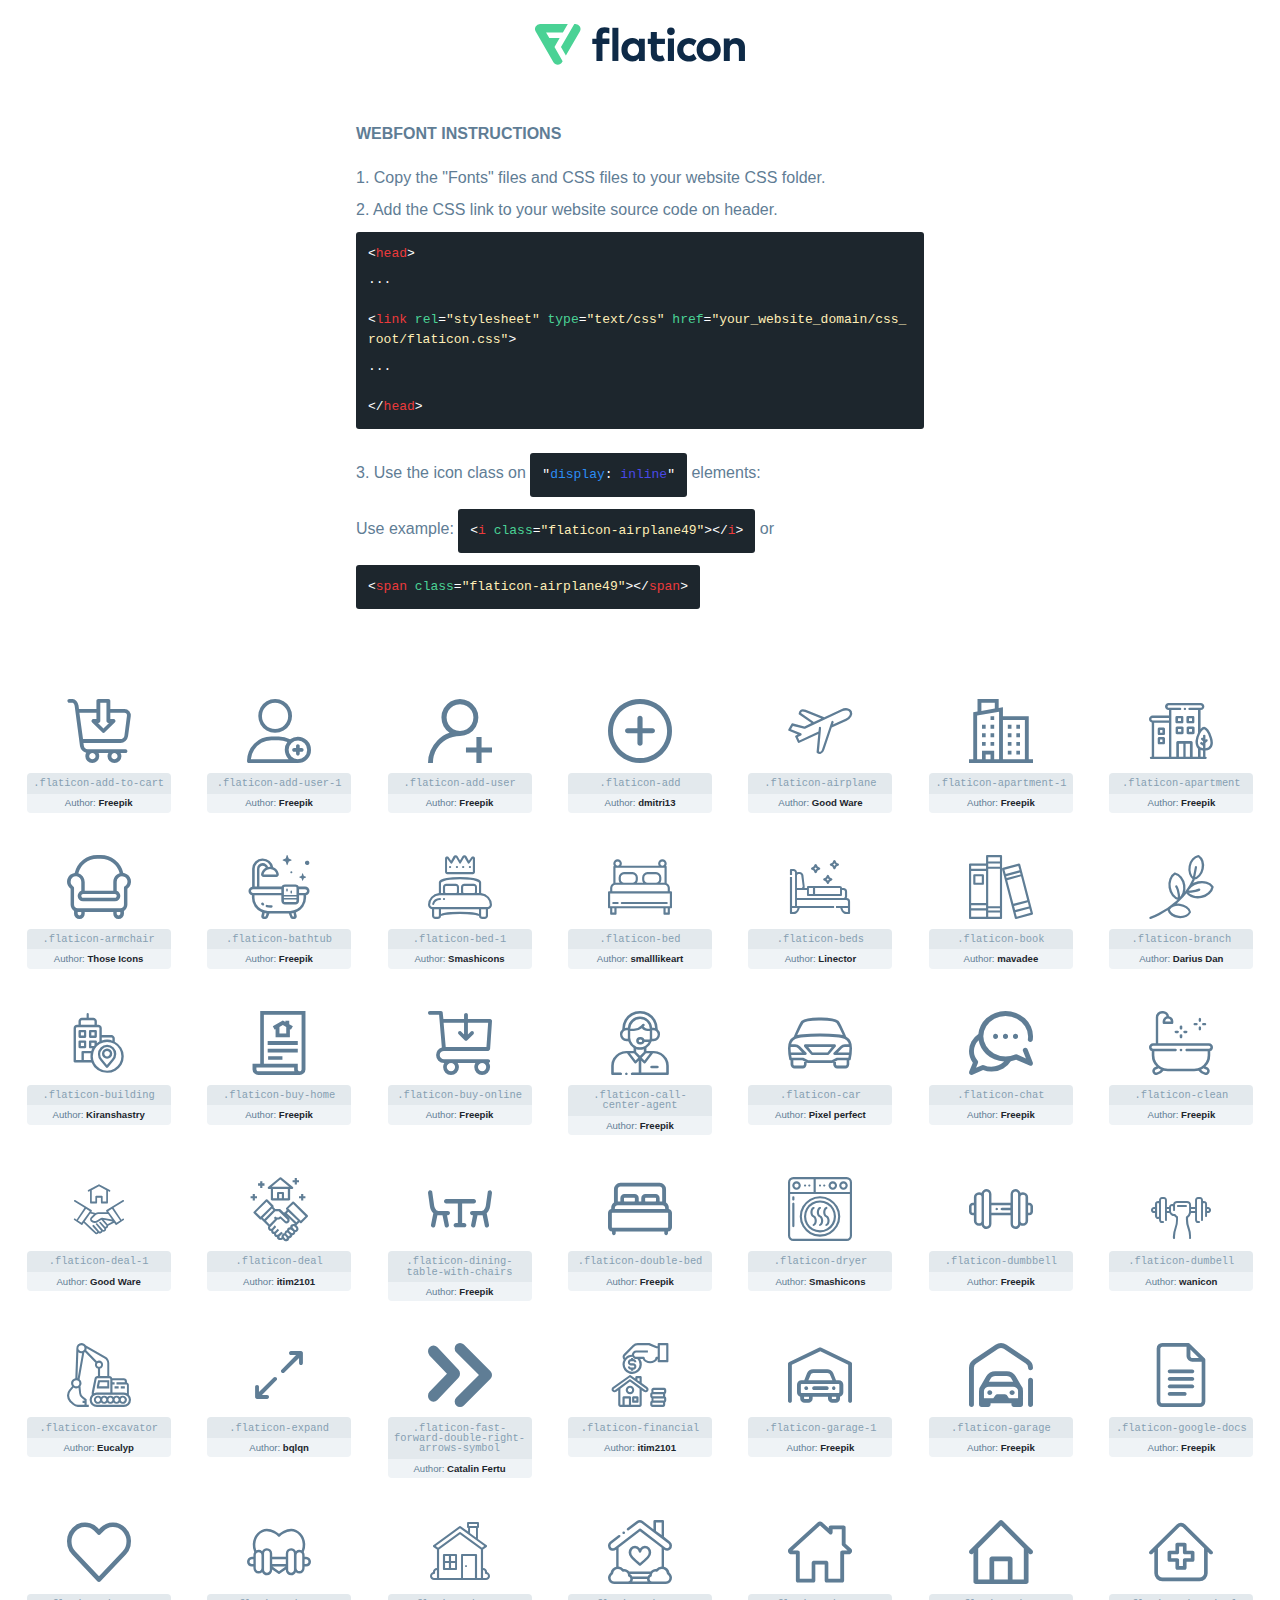
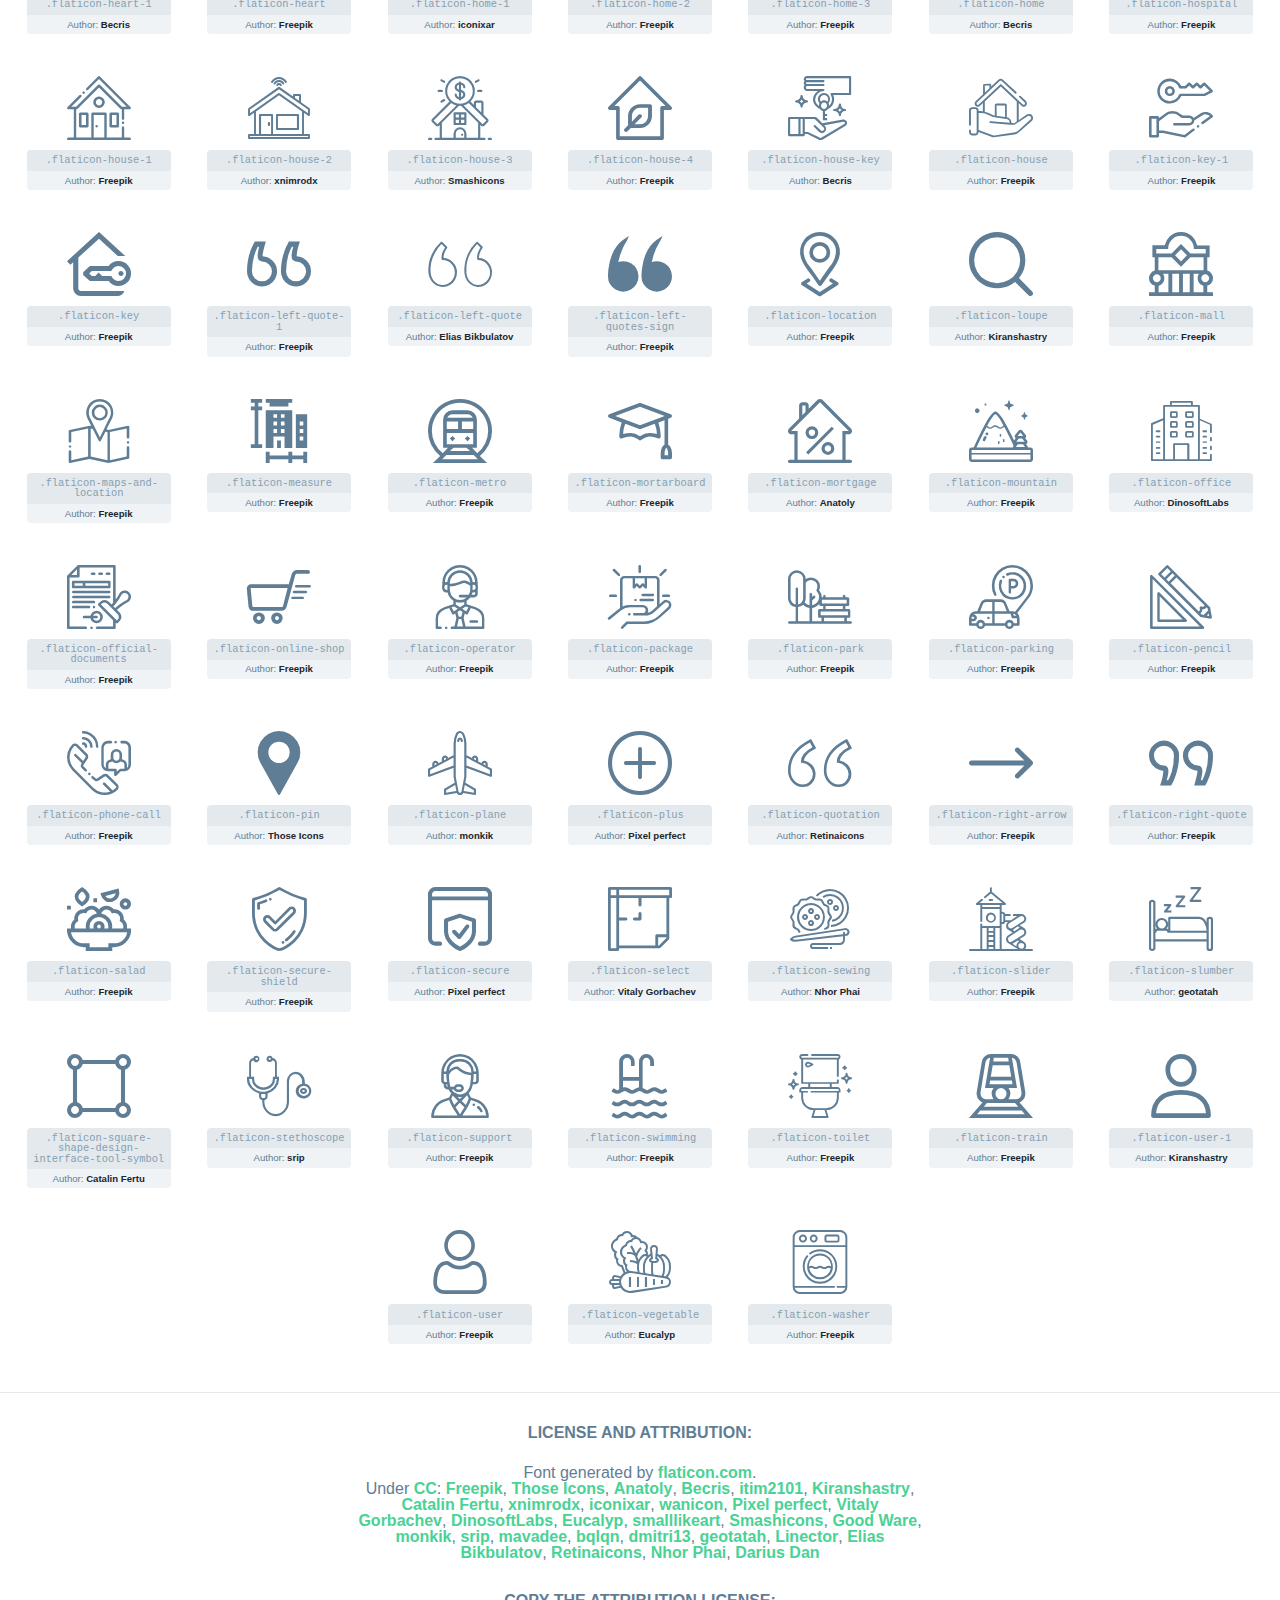
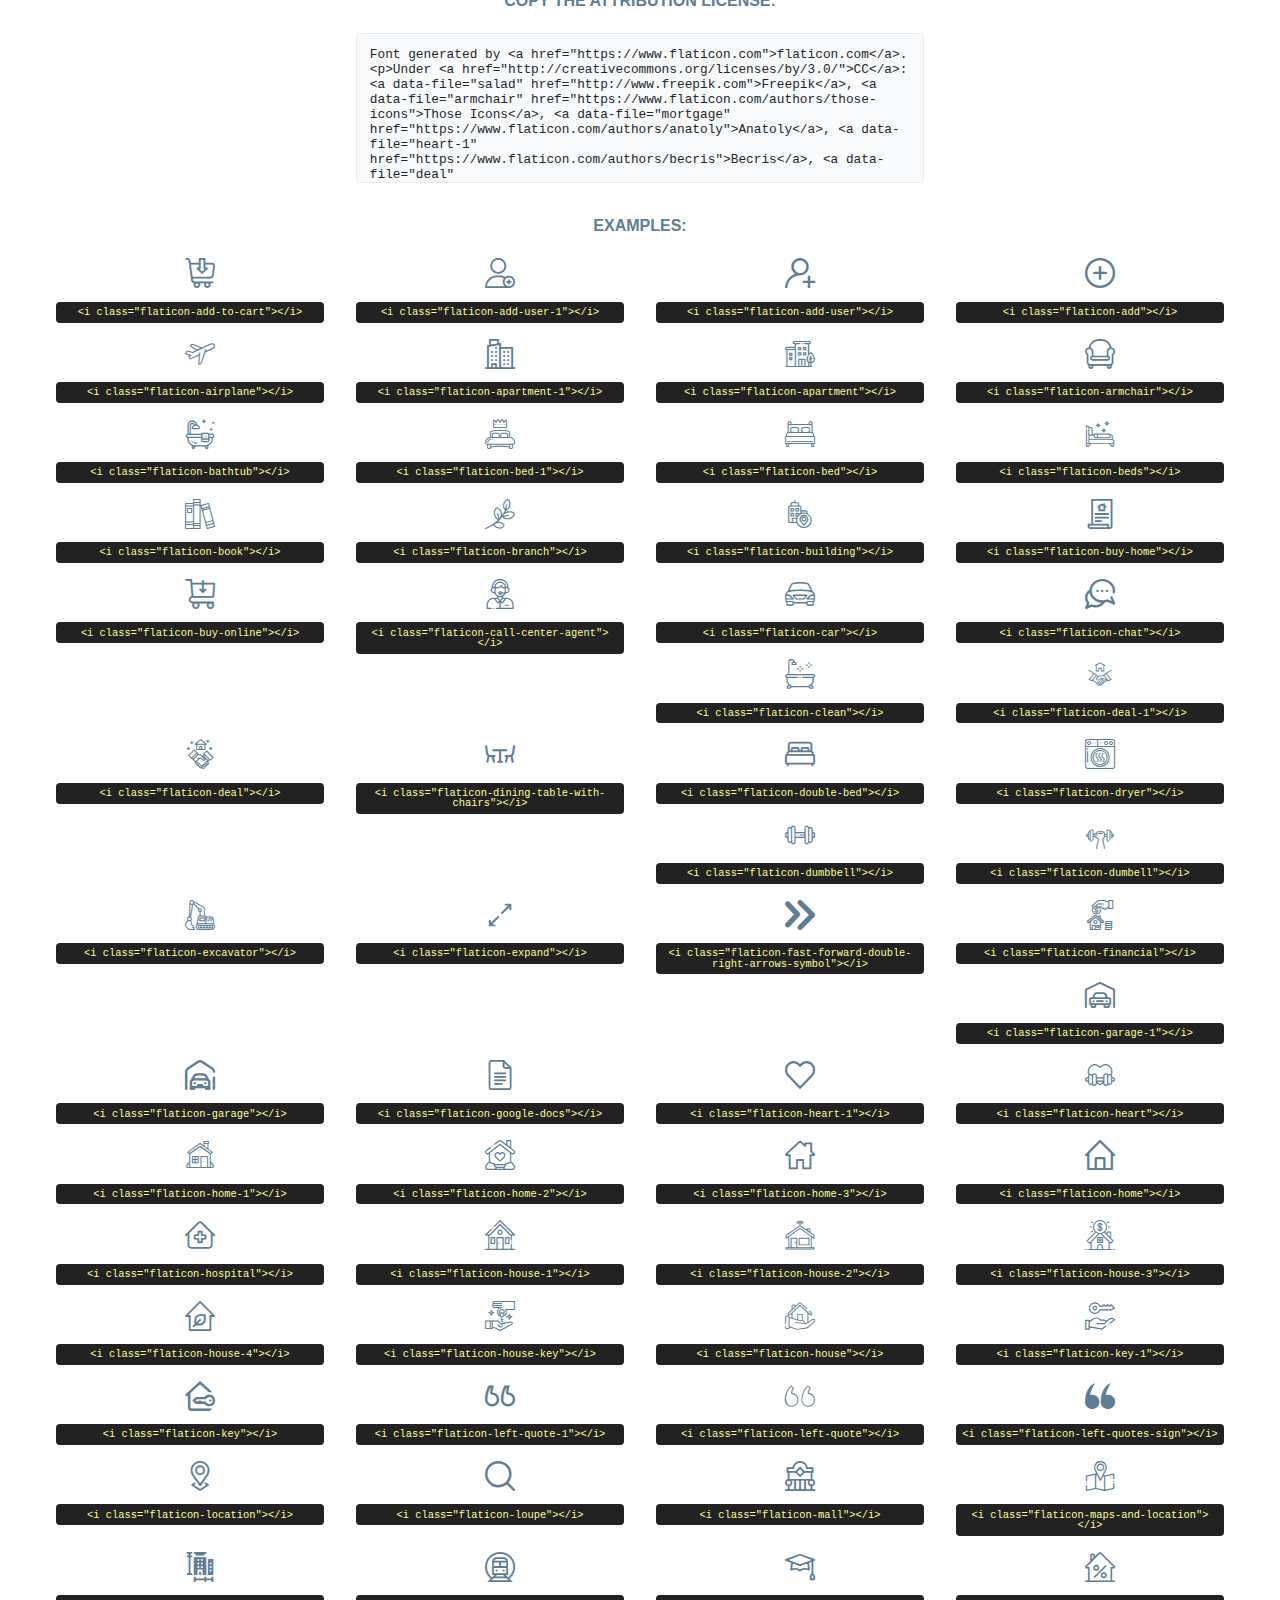
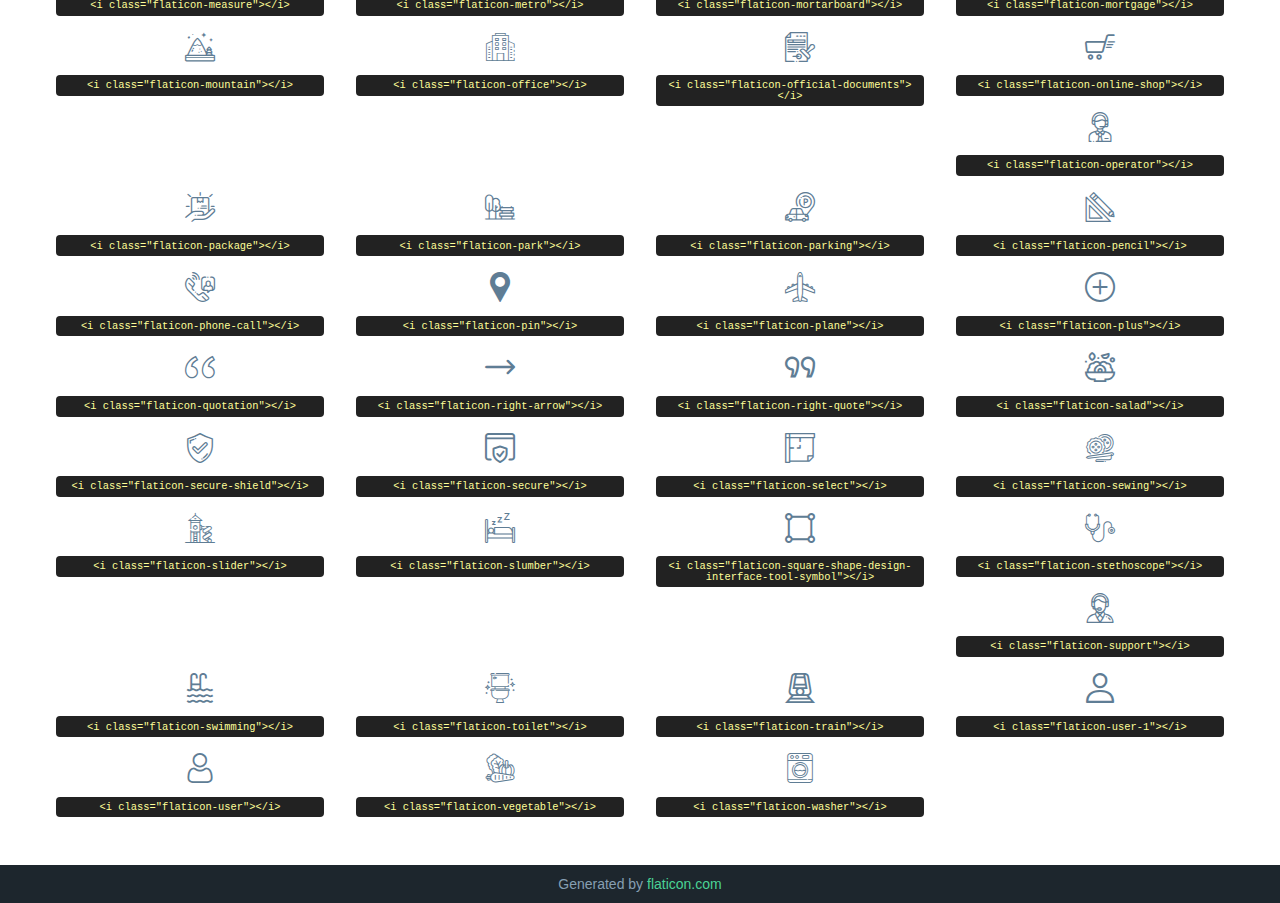
<file: src/main/webapp/assets/fonts/new-folder/custom-Fonts-For-Use-2/flaticon.html>
<!DOCTYPE html>
<html lang="en">
<head>
    <title>Flaticon Webfont</title>
    <link rel="stylesheet" type="text/css" href="flaticon.css"/>
    <meta charset="UTF-8">
    <style>
        html, body, div, span, applet, object, iframe,
        h1, h2, h3, h4, h5, h6, p, blockquote, pre,
        a, abbr, acronym, address, big, cite, code,
        del, dfn, em, img, ins, kbd, q, s, samp,
        small, strike, strong, sub, sup, tt, var,
        b, u, i, center,
        dl, dt, dd, ol, ul, li,
        fieldset, form, label, legend,
        table, caption, tbody, tfoot, thead, tr, th, td,
        article, aside, canvas, details, embed,
        figure, figcaption, footer, header, hgroup,
        menu, nav, output, ruby, section, summary,
        time, mark, audio, video {
            margin: 0;
            padding: 0;
            border: 0;
            font-size: 100%;
            font: inherit;
            vertical-align: baseline;
        }

        /* HTML5 display-role reset for older browsers */
        article, aside, details, figcaption, figure,
        footer, header, hgroup, menu, nav, section {
            display: block;
        }

        body {
            line-height: 1;
        }

        ol, ul {
            list-style: none;
        }

        blockquote, q {
            quotes: none;
        }

        blockquote:before, blockquote:after,
        q:before, q:after {
            content: '';
            content: none;
        }

        table {
            border-collapse: collapse;
            border-spacing: 0;
        }

        body {
            font-family: Helvetica, Arial, sans-serif;
            font-size: 16px;
            color: #5f7d95;
        }

        a {
            color: #4AD295;
            font-weight: bold;
            text-decoration: none;
        }

        * {
            -moz-box-sizing: border-box;
            -webkit-box-sizing: border-box;
            box-sizing: border-box;
            margin: 0;
            padding: 0;
        }

        [class^="flaticon-"]:before, [class*=" flaticon-"]:before, [class^="flaticon-"]:after, [class*=" flaticon-"]:after {
            font-family: Flaticon;
            font-size: 30px;
            font-style: normal;
            margin-left: 20px;
            color: #333;
        }

        .wrapper {
            max-width: 600px;
            margin: auto;
            padding: 0 1em;
        }

        .title {
            margin-bottom: 24px;
            text-transform: uppercase;
            font-weight: bold;
        }

        header {
            text-align: center;
            padding: 24px;
        }

        header .logo {
            width: 210px;
            height: auto;
            border: none;
            display: inline-block;
        }

        header strong {
            font-size: 28px;
            font-weight: 500;
            vertical-align: middle;
        }

        .demo {
            margin: 2em auto;
            line-height: 1.25em;
        }

        .demo ul li {
            margin-bottom: 12px;
        }

        .demo ul li code {
            background-color: #1D262D;
            border-radius: 3px;
            padding: 12px;
            display: inline-block;
            color: #fff;
            font-family: Consolas, Monaco, Lucida Console, Liberation Mono, DejaVu Sans Mono, Bitstream Vera Sans Mono, Courier New, monospace;
            font-weight: lighter;
            margin-top: 12px;
            font-size: 13px;
            word-break: break-all;
        }

        .demo ul li code .red {
            color: #EC3A3B;
        }

        .demo ul li code .green {
            color: #4AD295;
        }

        .demo ul li code .yellow {
            color: #FFEEB6;
        }

        .demo ul li code .blue {
            color: #2C8CF4;
        }

        .demo ul li code .purple {
            color: #4949E7;
        }

        .demo ul li code .dots {
            margin-top: 0.5em;
            display: block;
        }

        #glyphs {
            border-bottom: 1px solid #E3E9ED;
            padding: 2em 0;
            text-align: center;
        }

        .glyph {
            display: inline-block;
            width: 9em;
            margin: 1em;
            text-align: center;
            vertical-align: top;
            background: #FFF;
        }

        .glyph .flaticon {
            padding: 10px;
            display: block;
            font-family: "Flaticon";
            font-size: 64px;
            line-height: 1;
        }

        .glyph .flaticon:before {
            font-size: 64px;
            color: #5f7d95;
            margin-left: 0;
        }

        .class-name {
            font-size: 0.65em;
            background-color: #E3E9ED;
            color: #869FB2;
            border-radius: 4px 4px 0 0;
            padding: 0.5em;
            font-family: Consolas, Monaco, Lucida Console, Liberation Mono, DejaVu Sans Mono, Bitstream Vera Sans Mono, Courier New, monospace;
        }

        .author-name {
            font-size: 0.6em;
            background-color: #EFF3F6;
            border-top: 0;
            border-radius: 0 0 4px 4px;
            padding: 0.5em;
        }

        .author-name a {
            color: #1D262D;
        }

        .class-name:last-child {
            font-size: 10px;
            color: #888;
        }

        .class-name:last-child a {
            font-size: 10px;
            color: #555;
        }

        .glyph > input {
            display: block;
            width: 100px;
            margin: 5px auto;
            text-align: center;
            font-size: 12px;
            cursor: text;
        }

        .glyph > input.icon-input {
            font-family: "Flaticon";
            font-size: 16px;
            margin-bottom: 10px;
        }

        .attribution .title {
            margin-top: 2em;
        }

        .attribution textarea {
            background-color: #F8FAFB;
            color: #1D262D;
            padding: 1em;
            border: none;
            box-shadow: none;
            border: 1px solid #E3E9ED;
            border-radius: 4px;
            resize: none;
            width: 100%;
            height: 150px;
            font-size: 0.8em;
            font-family: Consolas, Monaco, Lucida Console, Liberation Mono, DejaVu Sans Mono, Bitstream Vera Sans Mono, Courier New, monospace;
            -webkit-appearance: none;
        }

        .attribution textarea:hover {
            border-color: #CFD9E0;
        }

        .attribution textarea:focus {
            border-color: #4AD295;
        }

        .iconsuse {
            margin: 2em auto;
            text-align: center;
            max-width: 1200px;
        }

        .iconsuse:after {
            content: '';
            display: table;
            clear: both;
        }

        .iconsuse .image {
            float: left;
            width: 25%;
            padding: 0 1em;
        }

        .iconsuse .image p {
            margin-bottom: 1em;
        }

        .iconsuse .image span {
            display: block;
            font-size: 0.65em;
            background-color: #222;
            color: #fff;
            border-radius: 4px;
            padding: 0.5em;
            color: #FFFF99;
            margin-top: 1em;
            font-family: Consolas, Monaco, Lucida Console, Liberation Mono, DejaVu Sans Mono, Bitstream Vera Sans Mono, Courier New, monospace;
        }

        .flaticon:before {
            color: #5f7d95;
        }

        #footer {
            text-align: center;
            background-color: #1D262D;
            color: #869FB2;
            padding: 12px;
            font-size: 14px;
        }

        #footer a {
            font-weight: normal;
        }

        @media (max-width: 960px) {
            .iconsuse .image {
                width: 50%;
            }
        }

        .preview {
            width: 100px;
            display: inline-block;
            margin: 10px;
        }

        .preview .inner {
            display: inline-block;
            width: 100%;
            text-align: center;
            background: #f5f5f5;
            -webkit-border-radius: 3px 3px 0 0;
            -moz-border-radius: 3px 3px 0 0;
            border-radius: 3px 3px 0 0;
        }

        .preview .inner  {
            line-height: 85px;
            font-size: 40px;
            color: #333;
        }

        .label {
            display: inline-block;
            width: 100%;
            box-sizing: border-box;
            padding: 5px;
            font-size: 10px;
            font-family: Monaco, monospace;
            color: #666;
            white-space: nowrap;
            overflow: hidden;
            text-overflow: ellipsis;
            background: #ddd;
            -webkit-border-radius: 0 0 3px 3px;
            -moz-border-radius: 0 0 3px 3px;
            border-radius: 0 0 3px 3px;
            color: #666;
        }
    </style>
</head>
<body>
    <header>
        <a href="https://www.flaticon.com/" target="_blank" class="logo">
            <svg xmlns="http://www.w3.org/2000/svg" viewBox="0 0 394.3 76.5">
                <path d="M156.6,69.4H145.3V7.1h11.3Z" style="fill:#0e2a47"/>
                <path d="M206.2,69.4h-11V64.8a15.4,15.4,0,0,1-12.6,5.7c-11.6,0-20.3-9.5-20.3-22.1s8.8-22.1,20.3-22.1a15.4,15.4,0,0,1,12.6,5.8V27.5h11Zm-32.4-21c0,6.4,4.2,11.6,10.8,11.6s10.8-4.9,10.8-11.6-4.4-11.6-10.8-11.6S173.9,42,173.9,48.4Z"
                      style="fill:#0e2a47"/>
                <path d="M262.5,13.7a7.2,7.2,0,0,1-14.4,0,7.2,7.2,0,1,1,14.4,0ZM261,69.4H249.6v-42H261Z"
                      style="fill:#0e2a47"/>
                <path id="_Trazado_" data-name="&lt;Trazado&gt;"
                      d="M139.6,17.8a16.6,16.6,0,0,0-8-1.4c-3.2.4-4.9,2-4.9,5.9v5.1h13V37.5h-13v32H115.4v-32h-7.8v-10h7.8V22.2c0-9.9,5.2-16.3,15-16.3a23.4,23.4,0,0,1,9.3,1.8Z"
                      style="fill:#0e2a47"/>
                <path d="M235.1,60c-3.5,0-6.3-1.9-6.3-7.1V37.5H244v-10H228.8V15H217.5V27.5h-5.7v10h5.7V53.7c0,10.9,5.3,16.8,15.7,16.8A22.9,22.9,0,0,0,244,68l-4.3-9.1A12.3,12.3,0,0,1,235.1,60Z"
                      style="fill:#0e2a47"/>
                <path d="M348.9,48.4c0,12.6-9.7,22.1-22.7,22.1s-22.7-9.4-22.7-22.1,9.6-22.1,22.7-22.1S348.9,35.8,348.9,48.4Zm-33.9,0c0,6.8,4.8,11.6,11.1,11.6s11.2-4.8,11.2-11.6-4.8-11.6-11.2-11.6S315.1,41.6,315.1,48.4Z"
                      style="fill:#0e2a47"/>
                <path d="M394.3,42.7V69.4H382.9V46.3c0-6.1-3-9.4-8.2-9.4s-8.9,3.2-8.9,9.5v23H354.6v-42h11v4.9c3-4.5,7.6-6.1,12.3-6.1C387.5,26.3,394.3,33,394.3,42.7Z"
                      style="fill:#0e2a47"/>
                <path d="M298,55.7h0a12.4,12.4,0,0,1-8.2,4.2h-.9l-1.8-.2a10,10,0,0,1-7.4-5.6,13.2,13.2,0,0,1-1.2-5.8,13,13,0,0,1,1.3-5.9,10.1,10.1,0,0,1,7.5-5.5h2.4a11.7,11.7,0,0,1,8.3,4.2l5.5-9.6a19.9,19.9,0,0,0-8.1-4.3,23.4,23.4,0,0,0-6.1-.8,25.2,25.2,0,0,0-7.5,1.1,20.9,20.9,0,0,0-8,4.6,21.9,21.9,0,0,0-6.8,16.4,21.9,21.9,0,0,0,6.7,16.3,20.9,20.9,0,0,0,8,4.6,25.2,25.2,0,0,0,7.7,1.2,23.6,23.6,0,0,0,6.2-.8,20,20,0,0,0,8.1-4.4Z"
                      style="fill:#0e2a47"/>
                <path d="M46.3,26.5H26.9L20.8,16H52.4L61.6,0H9.4A9.3,9.3,0,0,0,1.3,4.7a9.3,9.3,0,0,0,0,9.4L34.6,71.8a9.4,9.4,0,0,0,16.2,0l1.1-1.9L36.6,43.3Z"
                      style="fill:#4ad295"/>
                <path d="M84.2,4.7A9.3,9.3,0,0,0,76.1,0H73.8l-25,43.3,9.2,16L84.2,14A9.3,9.3,0,0,0,84.2,4.7Z"
                      style="fill:#4ad295"/>
            </svg>
        </a>
    </header>
    <section class="demo wrapper">

        <p class="title">Webfont Instructions</p>

        <ul>
            <li>
                <span class="num">1. </span>Copy the "Fonts" files and CSS files to your website CSS folder.
            </li>
            <li>
                <span class="num">2. </span>Add the CSS link to your website source code on header.
                <code class="big">
                    &lt;<span class="red">head</span>&gt;
                    <br/><span class="dots">...</span>
                    <br/>&lt;<span class="red">link</span> <span class="green">rel</span>=<span
                        class="yellow">"stylesheet"</span> <span class="green">type</span>=<span
                        class="yellow">"text/css"</span> <span class="green">href</span>=<span class="yellow">"your_website_domain/css_root/flaticon.css"</span>&gt;
                    <br/><span class="dots">...</span>
                    <br/>&lt;/<span class="red">head</span>&gt;
                </code>
            </li>

            <li>
                <p>
                    <span class="num">3. </span>Use the icon class on <code>"<span class="blue">display</span>:<span
                        class="purple"> inline</span>"</code> elements:
                    <br/>
                    Use example: <code>&lt;<span class="red">i</span> <span class="green">class</span>=<span class="yellow">&quot;flaticon-airplane49&quot;</span>&gt;&lt;/<span
                        class="red">i</span>&gt;</code> or <code>&lt;<span class="red">span</span> <span
                        class="green">class</span>=<span class="yellow">&quot;flaticon-airplane49&quot;</span>&gt;&lt;/<span
                        class="red">span</span>&gt;</code>
            </li>
        </ul>

    </section>
    <section id="glyphs">
            <div class="glyph">
                <i class="flaticon flaticon-add-to-cart"></i>
                <div class="class-name">.flaticon-add-to-cart</div>
                <div class="author-name">Author: <a data-file="add-to-cart" href="http://www.freepik.com">Freepik</a> </div>
            </div>

            <div class="glyph">
                <i class="flaticon flaticon-add-user-1"></i>
                <div class="class-name">.flaticon-add-user-1</div>
                <div class="author-name">Author: <a data-file="add-user-1" href="http://www.freepik.com">Freepik</a> </div>
            </div>

            <div class="glyph">
                <i class="flaticon flaticon-add-user"></i>
                <div class="class-name">.flaticon-add-user</div>
                <div class="author-name">Author: <a data-file="add-user" href="http://www.freepik.com">Freepik</a> </div>
            </div>

            <div class="glyph">
                <i class="flaticon flaticon-add"></i>
                <div class="class-name">.flaticon-add</div>
                <div class="author-name">Author: <a data-file="add" href="https://www.flaticon.com/authors/dmitri13">dmitri13</a> </div>
            </div>

            <div class="glyph">
                <i class="flaticon flaticon-airplane"></i>
                <div class="class-name">.flaticon-airplane</div>
                <div class="author-name">Author: <a data-file="airplane" href="https://www.flaticon.com/authors/good-ware">Good Ware</a> </div>
            </div>

            <div class="glyph">
                <i class="flaticon flaticon-apartment-1"></i>
                <div class="class-name">.flaticon-apartment-1</div>
                <div class="author-name">Author: <a data-file="apartment-1" href="http://www.freepik.com">Freepik</a> </div>
            </div>

            <div class="glyph">
                <i class="flaticon flaticon-apartment"></i>
                <div class="class-name">.flaticon-apartment</div>
                <div class="author-name">Author: <a data-file="apartment" href="http://www.freepik.com">Freepik</a> </div>
            </div>

            <div class="glyph">
                <i class="flaticon flaticon-armchair"></i>
                <div class="class-name">.flaticon-armchair</div>
                <div class="author-name">Author: <a data-file="armchair" href="https://www.flaticon.com/authors/those-icons">Those Icons</a> </div>
            </div>

            <div class="glyph">
                <i class="flaticon flaticon-bathtub"></i>
                <div class="class-name">.flaticon-bathtub</div>
                <div class="author-name">Author: <a data-file="bathtub" href="http://www.freepik.com">Freepik</a> </div>
            </div>

            <div class="glyph">
                <i class="flaticon flaticon-bed-1"></i>
                <div class="class-name">.flaticon-bed-1</div>
                <div class="author-name">Author: <a data-file="bed-1" href="https://www.flaticon.com/authors/smashicons">Smashicons</a> </div>
            </div>

            <div class="glyph">
                <i class="flaticon flaticon-bed"></i>
                <div class="class-name">.flaticon-bed</div>
                <div class="author-name">Author: <a data-file="bed" href="https://www.flaticon.com/authors/smalllikeart">smalllikeart</a> </div>
            </div>

            <div class="glyph">
                <i class="flaticon flaticon-beds"></i>
                <div class="class-name">.flaticon-beds</div>
                <div class="author-name">Author: <a data-file="beds" href="https://www.flaticon.com/authors/linector">Linector</a> </div>
            </div>

            <div class="glyph">
                <i class="flaticon flaticon-book"></i>
                <div class="class-name">.flaticon-book</div>
                <div class="author-name">Author: <a data-file="book" href="https://www.flaticon.com/authors/mavadee">mavadee</a> </div>
            </div>

            <div class="glyph">
                <i class="flaticon flaticon-branch"></i>
                <div class="class-name">.flaticon-branch</div>
                <div class="author-name">Author: <a data-file="branch" href="https://www.flaticon.com/authors/darius-dan">Darius Dan</a> </div>
            </div>

            <div class="glyph">
                <i class="flaticon flaticon-building"></i>
                <div class="class-name">.flaticon-building</div>
                <div class="author-name">Author: <a data-file="building" href="https://www.flaticon.com/authors/kiranshastry">Kiranshastry</a> </div>
            </div>

            <div class="glyph">
                <i class="flaticon flaticon-buy-home"></i>
                <div class="class-name">.flaticon-buy-home</div>
                <div class="author-name">Author: <a data-file="buy-home" href="http://www.freepik.com">Freepik</a> </div>
            </div>

            <div class="glyph">
                <i class="flaticon flaticon-buy-online"></i>
                <div class="class-name">.flaticon-buy-online</div>
                <div class="author-name">Author: <a data-file="buy-online" href="http://www.freepik.com">Freepik</a> </div>
            </div>

            <div class="glyph">
                <i class="flaticon flaticon-call-center-agent"></i>
                <div class="class-name">.flaticon-call-center-agent</div>
                <div class="author-name">Author: <a data-file="call-center-agent" href="http://www.freepik.com">Freepik</a> </div>
            </div>

            <div class="glyph">
                <i class="flaticon flaticon-car"></i>
                <div class="class-name">.flaticon-car</div>
                <div class="author-name">Author: <a data-file="car" href="https://www.flaticon.com/authors/pixel-perfect">Pixel perfect</a> </div>
            </div>

            <div class="glyph">
                <i class="flaticon flaticon-chat"></i>
                <div class="class-name">.flaticon-chat</div>
                <div class="author-name">Author: <a data-file="chat" href="http://www.freepik.com">Freepik</a> </div>
            </div>

            <div class="glyph">
                <i class="flaticon flaticon-clean"></i>
                <div class="class-name">.flaticon-clean</div>
                <div class="author-name">Author: <a data-file="clean" href="http://www.freepik.com">Freepik</a> </div>
            </div>

            <div class="glyph">
                <i class="flaticon flaticon-deal-1"></i>
                <div class="class-name">.flaticon-deal-1</div>
                <div class="author-name">Author: <a data-file="deal-1" href="https://www.flaticon.com/authors/good-ware">Good Ware</a> </div>
            </div>

            <div class="glyph">
                <i class="flaticon flaticon-deal"></i>
                <div class="class-name">.flaticon-deal</div>
                <div class="author-name">Author: <a data-file="deal" href="https://www.flaticon.com/authors/itim2101">itim2101</a> </div>
            </div>

            <div class="glyph">
                <i class="flaticon flaticon-dining-table-with-chairs"></i>
                <div class="class-name">.flaticon-dining-table-with-chairs</div>
                <div class="author-name">Author: <a data-file="dining-table-with-chairs" href="http://www.freepik.com">Freepik</a> </div>
            </div>

            <div class="glyph">
                <i class="flaticon flaticon-double-bed"></i>
                <div class="class-name">.flaticon-double-bed</div>
                <div class="author-name">Author: <a data-file="double-bed" href="http://www.freepik.com">Freepik</a> </div>
            </div>

            <div class="glyph">
                <i class="flaticon flaticon-dryer"></i>
                <div class="class-name">.flaticon-dryer</div>
                <div class="author-name">Author: <a data-file="dryer" href="https://www.flaticon.com/authors/smashicons">Smashicons</a> </div>
            </div>

            <div class="glyph">
                <i class="flaticon flaticon-dumbbell"></i>
                <div class="class-name">.flaticon-dumbbell</div>
                <div class="author-name">Author: <a data-file="dumbbell" href="http://www.freepik.com">Freepik</a> </div>
            </div>

            <div class="glyph">
                <i class="flaticon flaticon-dumbell"></i>
                <div class="class-name">.flaticon-dumbell</div>
                <div class="author-name">Author: <a data-file="dumbell" href="https://www.flaticon.com/authors/wanicon">wanicon</a> </div>
            </div>

            <div class="glyph">
                <i class="flaticon flaticon-excavator"></i>
                <div class="class-name">.flaticon-excavator</div>
                <div class="author-name">Author: <a data-file="excavator" href="https://www.flaticon.com/authors/eucalyp">Eucalyp</a> </div>
            </div>

            <div class="glyph">
                <i class="flaticon flaticon-expand"></i>
                <div class="class-name">.flaticon-expand</div>
                <div class="author-name">Author: <a data-file="expand" href="https://www.flaticon.com/authors/bqlqn">bqlqn</a> </div>
            </div>

            <div class="glyph">
                <i class="flaticon flaticon-fast-forward-double-right-arrows-symbol"></i>
                <div class="class-name">.flaticon-fast-forward-double-right-arrows-symbol</div>
                <div class="author-name">Author: <a data-file="fast-forward-double-right-arrows-symbol" href="https://www.flaticon.com/authors/catalin-fertu">Catalin Fertu</a> </div>
            </div>

            <div class="glyph">
                <i class="flaticon flaticon-financial"></i>
                <div class="class-name">.flaticon-financial</div>
                <div class="author-name">Author: <a data-file="financial" href="https://www.flaticon.com/authors/itim2101">itim2101</a> </div>
            </div>

            <div class="glyph">
                <i class="flaticon flaticon-garage-1"></i>
                <div class="class-name">.flaticon-garage-1</div>
                <div class="author-name">Author: <a data-file="garage-1" href="http://www.freepik.com">Freepik</a> </div>
            </div>

            <div class="glyph">
                <i class="flaticon flaticon-garage"></i>
                <div class="class-name">.flaticon-garage</div>
                <div class="author-name">Author: <a data-file="garage" href="http://www.freepik.com">Freepik</a> </div>
            </div>

            <div class="glyph">
                <i class="flaticon flaticon-google-docs"></i>
                <div class="class-name">.flaticon-google-docs</div>
                <div class="author-name">Author: <a data-file="google-docs" href="http://www.freepik.com">Freepik</a> </div>
            </div>

            <div class="glyph">
                <i class="flaticon flaticon-heart-1"></i>
                <div class="class-name">.flaticon-heart-1</div>
                <div class="author-name">Author: <a data-file="heart-1" href="https://www.flaticon.com/authors/becris">Becris</a> </div>
            </div>

            <div class="glyph">
                <i class="flaticon flaticon-heart"></i>
                <div class="class-name">.flaticon-heart</div>
                <div class="author-name">Author: <a data-file="heart" href="http://www.freepik.com">Freepik</a> </div>
            </div>

            <div class="glyph">
                <i class="flaticon flaticon-home-1"></i>
                <div class="class-name">.flaticon-home-1</div>
                <div class="author-name">Author: <a data-file="home-1" href="https://www.flaticon.com/authors/iconixar">iconixar</a> </div>
            </div>

            <div class="glyph">
                <i class="flaticon flaticon-home-2"></i>
                <div class="class-name">.flaticon-home-2</div>
                <div class="author-name">Author: <a data-file="home-2" href="http://www.freepik.com">Freepik</a> </div>
            </div>

            <div class="glyph">
                <i class="flaticon flaticon-home-3"></i>
                <div class="class-name">.flaticon-home-3</div>
                <div class="author-name">Author: <a data-file="home-3" href="http://www.freepik.com">Freepik</a> </div>
            </div>

            <div class="glyph">
                <i class="flaticon flaticon-home"></i>
                <div class="class-name">.flaticon-home</div>
                <div class="author-name">Author: <a data-file="home" href="https://www.flaticon.com/authors/becris">Becris</a> </div>
            </div>

            <div class="glyph">
                <i class="flaticon flaticon-hospital"></i>
                <div class="class-name">.flaticon-hospital</div>
                <div class="author-name">Author: <a data-file="hospital" href="http://www.freepik.com">Freepik</a> </div>
            </div>

            <div class="glyph">
                <i class="flaticon flaticon-house-1"></i>
                <div class="class-name">.flaticon-house-1</div>
                <div class="author-name">Author: <a data-file="house-1" href="http://www.freepik.com">Freepik</a> </div>
            </div>

            <div class="glyph">
                <i class="flaticon flaticon-house-2"></i>
                <div class="class-name">.flaticon-house-2</div>
                <div class="author-name">Author: <a data-file="house-2" href="https://www.flaticon.com/authors/xnimrodx">xnimrodx</a> </div>
            </div>

            <div class="glyph">
                <i class="flaticon flaticon-house-3"></i>
                <div class="class-name">.flaticon-house-3</div>
                <div class="author-name">Author: <a data-file="house-3" href="https://www.flaticon.com/authors/smashicons">Smashicons</a> </div>
            </div>

            <div class="glyph">
                <i class="flaticon flaticon-house-4"></i>
                <div class="class-name">.flaticon-house-4</div>
                <div class="author-name">Author: <a data-file="house-4" href="http://www.freepik.com">Freepik</a> </div>
            </div>

            <div class="glyph">
                <i class="flaticon flaticon-house-key"></i>
                <div class="class-name">.flaticon-house-key</div>
                <div class="author-name">Author: <a data-file="house-key" href="https://www.flaticon.com/authors/becris">Becris</a> </div>
            </div>

            <div class="glyph">
                <i class="flaticon flaticon-house"></i>
                <div class="class-name">.flaticon-house</div>
                <div class="author-name">Author: <a data-file="house" href="http://www.freepik.com">Freepik</a> </div>
            </div>

            <div class="glyph">
                <i class="flaticon flaticon-key-1"></i>
                <div class="class-name">.flaticon-key-1</div>
                <div class="author-name">Author: <a data-file="key-1" href="http://www.freepik.com">Freepik</a> </div>
            </div>

            <div class="glyph">
                <i class="flaticon flaticon-key"></i>
                <div class="class-name">.flaticon-key</div>
                <div class="author-name">Author: <a data-file="key" href="http://www.freepik.com">Freepik</a> </div>
            </div>

            <div class="glyph">
                <i class="flaticon flaticon-left-quote-1"></i>
                <div class="class-name">.flaticon-left-quote-1</div>
                <div class="author-name">Author: <a data-file="left-quote-1" href="http://www.freepik.com">Freepik</a> </div>
            </div>

            <div class="glyph">
                <i class="flaticon flaticon-left-quote"></i>
                <div class="class-name">.flaticon-left-quote</div>
                <div class="author-name">Author: <a data-file="left-quote" href="https://www.flaticon.com/authors/elias-bikbulatov">Elias Bikbulatov</a> </div>
            </div>

            <div class="glyph">
                <i class="flaticon flaticon-left-quotes-sign"></i>
                <div class="class-name">.flaticon-left-quotes-sign</div>
                <div class="author-name">Author: <a data-file="left-quotes-sign" href="http://www.freepik.com">Freepik</a> </div>
            </div>

            <div class="glyph">
                <i class="flaticon flaticon-location"></i>
                <div class="class-name">.flaticon-location</div>
                <div class="author-name">Author: <a data-file="location" href="http://www.freepik.com">Freepik</a> </div>
            </div>

            <div class="glyph">
                <i class="flaticon flaticon-loupe"></i>
                <div class="class-name">.flaticon-loupe</div>
                <div class="author-name">Author: <a data-file="loupe" href="https://www.flaticon.com/authors/kiranshastry">Kiranshastry</a> </div>
            </div>

            <div class="glyph">
                <i class="flaticon flaticon-mall"></i>
                <div class="class-name">.flaticon-mall</div>
                <div class="author-name">Author: <a data-file="mall" href="http://www.freepik.com">Freepik</a> </div>
            </div>

            <div class="glyph">
                <i class="flaticon flaticon-maps-and-location"></i>
                <div class="class-name">.flaticon-maps-and-location</div>
                <div class="author-name">Author: <a data-file="maps-and-location" href="http://www.freepik.com">Freepik</a> </div>
            </div>

            <div class="glyph">
                <i class="flaticon flaticon-measure"></i>
                <div class="class-name">.flaticon-measure</div>
                <div class="author-name">Author: <a data-file="measure" href="http://www.freepik.com">Freepik</a> </div>
            </div>

            <div class="glyph">
                <i class="flaticon flaticon-metro"></i>
                <div class="class-name">.flaticon-metro</div>
                <div class="author-name">Author: <a data-file="metro" href="http://www.freepik.com">Freepik</a> </div>
            </div>

            <div class="glyph">
                <i class="flaticon flaticon-mortarboard"></i>
                <div class="class-name">.flaticon-mortarboard</div>
                <div class="author-name">Author: <a data-file="mortarboard" href="http://www.freepik.com">Freepik</a> </div>
            </div>

            <div class="glyph">
                <i class="flaticon flaticon-mortgage"></i>
                <div class="class-name">.flaticon-mortgage</div>
                <div class="author-name">Author: <a data-file="mortgage" href="https://www.flaticon.com/authors/anatoly">Anatoly</a> </div>
            </div>

            <div class="glyph">
                <i class="flaticon flaticon-mountain"></i>
                <div class="class-name">.flaticon-mountain</div>
                <div class="author-name">Author: <a data-file="mountain" href="http://www.freepik.com">Freepik</a> </div>
            </div>

            <div class="glyph">
                <i class="flaticon flaticon-office"></i>
                <div class="class-name">.flaticon-office</div>
                <div class="author-name">Author: <a data-file="office" href="https://www.flaticon.com/authors/dinosoftlabs">DinosoftLabs</a> </div>
            </div>

            <div class="glyph">
                <i class="flaticon flaticon-official-documents"></i>
                <div class="class-name">.flaticon-official-documents</div>
                <div class="author-name">Author: <a data-file="official-documents" href="http://www.freepik.com">Freepik</a> </div>
            </div>

            <div class="glyph">
                <i class="flaticon flaticon-online-shop"></i>
                <div class="class-name">.flaticon-online-shop</div>
                <div class="author-name">Author: <a data-file="online-shop" href="http://www.freepik.com">Freepik</a> </div>
            </div>

            <div class="glyph">
                <i class="flaticon flaticon-operator"></i>
                <div class="class-name">.flaticon-operator</div>
                <div class="author-name">Author: <a data-file="operator" href="http://www.freepik.com">Freepik</a> </div>
            </div>

            <div class="glyph">
                <i class="flaticon flaticon-package"></i>
                <div class="class-name">.flaticon-package</div>
                <div class="author-name">Author: <a data-file="package" href="http://www.freepik.com">Freepik</a> </div>
            </div>

            <div class="glyph">
                <i class="flaticon flaticon-park"></i>
                <div class="class-name">.flaticon-park</div>
                <div class="author-name">Author: <a data-file="park" href="http://www.freepik.com">Freepik</a> </div>
            </div>

            <div class="glyph">
                <i class="flaticon flaticon-parking"></i>
                <div class="class-name">.flaticon-parking</div>
                <div class="author-name">Author: <a data-file="parking" href="http://www.freepik.com">Freepik</a> </div>
            </div>

            <div class="glyph">
                <i class="flaticon flaticon-pencil"></i>
                <div class="class-name">.flaticon-pencil</div>
                <div class="author-name">Author: <a data-file="pencil" href="http://www.freepik.com">Freepik</a> </div>
            </div>

            <div class="glyph">
                <i class="flaticon flaticon-phone-call"></i>
                <div class="class-name">.flaticon-phone-call</div>
                <div class="author-name">Author: <a data-file="phone-call" href="http://www.freepik.com">Freepik</a> </div>
            </div>

            <div class="glyph">
                <i class="flaticon flaticon-pin"></i>
                <div class="class-name">.flaticon-pin</div>
                <div class="author-name">Author: <a data-file="pin" href="https://www.flaticon.com/authors/those-icons">Those Icons</a> </div>
            </div>

            <div class="glyph">
                <i class="flaticon flaticon-plane"></i>
                <div class="class-name">.flaticon-plane</div>
                <div class="author-name">Author: <a data-file="plane" href="https://www.flaticon.com/authors/monkik">monkik</a> </div>
            </div>

            <div class="glyph">
                <i class="flaticon flaticon-plus"></i>
                <div class="class-name">.flaticon-plus</div>
                <div class="author-name">Author: <a data-file="plus" href="https://www.flaticon.com/authors/pixel-perfect">Pixel perfect</a> </div>
            </div>

            <div class="glyph">
                <i class="flaticon flaticon-quotation"></i>
                <div class="class-name">.flaticon-quotation</div>
                <div class="author-name">Author: <a data-file="quotation" href="https://www.flaticon.com/authors/retinaicons">Retinaicons</a> </div>
            </div>

            <div class="glyph">
                <i class="flaticon flaticon-right-arrow"></i>
                <div class="class-name">.flaticon-right-arrow</div>
                <div class="author-name">Author: <a data-file="right-arrow" href="http://www.freepik.com">Freepik</a> </div>
            </div>

            <div class="glyph">
                <i class="flaticon flaticon-right-quote"></i>
                <div class="class-name">.flaticon-right-quote</div>
                <div class="author-name">Author: <a data-file="right-quote" href="http://www.freepik.com">Freepik</a> </div>
            </div>

            <div class="glyph">
                <i class="flaticon flaticon-salad"></i>
                <div class="class-name">.flaticon-salad</div>
                <div class="author-name">Author: <a data-file="salad" href="http://www.freepik.com">Freepik</a> </div>
            </div>

            <div class="glyph">
                <i class="flaticon flaticon-secure-shield"></i>
                <div class="class-name">.flaticon-secure-shield</div>
                <div class="author-name">Author: <a data-file="secure-shield" href="http://www.freepik.com">Freepik</a> </div>
            </div>

            <div class="glyph">
                <i class="flaticon flaticon-secure"></i>
                <div class="class-name">.flaticon-secure</div>
                <div class="author-name">Author: <a data-file="secure" href="https://www.flaticon.com/authors/pixel-perfect">Pixel perfect</a> </div>
            </div>

            <div class="glyph">
                <i class="flaticon flaticon-select"></i>
                <div class="class-name">.flaticon-select</div>
                <div class="author-name">Author: <a data-file="select" href="https://www.flaticon.com/authors/vitaly-gorbachev">Vitaly Gorbachev</a> </div>
            </div>

            <div class="glyph">
                <i class="flaticon flaticon-sewing"></i>
                <div class="class-name">.flaticon-sewing</div>
                <div class="author-name">Author: <a data-file="sewing" href="https://www.flaticon.com/authors/nhor-phai">Nhor Phai</a> </div>
            </div>

            <div class="glyph">
                <i class="flaticon flaticon-slider"></i>
                <div class="class-name">.flaticon-slider</div>
                <div class="author-name">Author: <a data-file="slider" href="http://www.freepik.com">Freepik</a> </div>
            </div>

            <div class="glyph">
                <i class="flaticon flaticon-slumber"></i>
                <div class="class-name">.flaticon-slumber</div>
                <div class="author-name">Author: <a data-file="slumber" href="https://www.flaticon.com/authors/geotatah">geotatah</a> </div>
            </div>

            <div class="glyph">
                <i class="flaticon flaticon-square-shape-design-interface-tool-symbol"></i>
                <div class="class-name">.flaticon-square-shape-design-interface-tool-symbol</div>
                <div class="author-name">Author: <a data-file="square-shape-design-interface-tool-symbol" href="https://www.flaticon.com/authors/catalin-fertu">Catalin Fertu</a> </div>
            </div>

            <div class="glyph">
                <i class="flaticon flaticon-stethoscope"></i>
                <div class="class-name">.flaticon-stethoscope</div>
                <div class="author-name">Author: <a data-file="stethoscope" href="https://www.flaticon.com/authors/srip">srip</a> </div>
            </div>

            <div class="glyph">
                <i class="flaticon flaticon-support"></i>
                <div class="class-name">.flaticon-support</div>
                <div class="author-name">Author: <a data-file="support" href="http://www.freepik.com">Freepik</a> </div>
            </div>

            <div class="glyph">
                <i class="flaticon flaticon-swimming"></i>
                <div class="class-name">.flaticon-swimming</div>
                <div class="author-name">Author: <a data-file="swimming" href="http://www.freepik.com">Freepik</a> </div>
            </div>

            <div class="glyph">
                <i class="flaticon flaticon-toilet"></i>
                <div class="class-name">.flaticon-toilet</div>
                <div class="author-name">Author: <a data-file="toilet" href="http://www.freepik.com">Freepik</a> </div>
            </div>

            <div class="glyph">
                <i class="flaticon flaticon-train"></i>
                <div class="class-name">.flaticon-train</div>
                <div class="author-name">Author: <a data-file="train" href="http://www.freepik.com">Freepik</a> </div>
            </div>

            <div class="glyph">
                <i class="flaticon flaticon-user-1"></i>
                <div class="class-name">.flaticon-user-1</div>
                <div class="author-name">Author: <a data-file="user-1" href="https://www.flaticon.com/authors/kiranshastry">Kiranshastry</a> </div>
            </div>

            <div class="glyph">
                <i class="flaticon flaticon-user"></i>
                <div class="class-name">.flaticon-user</div>
                <div class="author-name">Author: <a data-file="user" href="http://www.freepik.com">Freepik</a> </div>
            </div>

            <div class="glyph">
                <i class="flaticon flaticon-vegetable"></i>
                <div class="class-name">.flaticon-vegetable</div>
                <div class="author-name">Author: <a data-file="vegetable" href="https://www.flaticon.com/authors/eucalyp">Eucalyp</a> </div>
            </div>

            <div class="glyph">
                <i class="flaticon flaticon-washer"></i>
                <div class="class-name">.flaticon-washer</div>
                <div class="author-name">Author: <a data-file="washer" href="http://www.freepik.com">Freepik</a> </div>
            </div>

    </section>

    <section class="attribution wrapper"   style="text-align:center;">

        <div class="title">License and attribution:</div><div class="attrDiv">Font generated by <a href="https://www.flaticon.com">flaticon.com</a>. <div><p>Under <a href="http://creativecommons.org/licenses/by/3.0/">CC</a>: <a data-file="salad" href="http://www.freepik.com">Freepik</a>, <a data-file="armchair" href="https://www.flaticon.com/authors/those-icons">Those Icons</a>, <a data-file="mortgage" href="https://www.flaticon.com/authors/anatoly">Anatoly</a>, <a data-file="heart-1" href="https://www.flaticon.com/authors/becris">Becris</a>, <a data-file="deal" href="https://www.flaticon.com/authors/itim2101">itim2101</a>, <a data-file="user-1" href="https://www.flaticon.com/authors/kiranshastry">Kiranshastry</a>, <a data-file="square-shape-design-interface-tool-symbol" href="https://www.flaticon.com/authors/catalin-fertu">Catalin Fertu</a>, <a data-file="house-2" href="https://www.flaticon.com/authors/xnimrodx">xnimrodx</a>, <a data-file="home-1" href="https://www.flaticon.com/authors/iconixar">iconixar</a>, <a data-file="dumbell" href="https://www.flaticon.com/authors/wanicon">wanicon</a>, <a data-file="plus" href="https://www.flaticon.com/authors/pixel-perfect">Pixel perfect</a>, <a data-file="select" href="https://www.flaticon.com/authors/vitaly-gorbachev">Vitaly Gorbachev</a>, <a data-file="office" href="https://www.flaticon.com/authors/dinosoftlabs">DinosoftLabs</a>, <a data-file="vegetable" href="https://www.flaticon.com/authors/eucalyp">Eucalyp</a>, <a data-file="bed" href="https://www.flaticon.com/authors/smalllikeart">smalllikeart</a>, <a data-file="bed-1" href="https://www.flaticon.com/authors/smashicons">Smashicons</a>, <a data-file="deal-1" href="https://www.flaticon.com/authors/good-ware">Good Ware</a>, <a data-file="plane" href="https://www.flaticon.com/authors/monkik">monkik</a>, <a data-file="stethoscope" href="https://www.flaticon.com/authors/srip">srip</a>, <a data-file="book" href="https://www.flaticon.com/authors/mavadee">mavadee</a>, <a data-file="expand" href="https://www.flaticon.com/authors/bqlqn">bqlqn</a>, <a data-file="add" href="https://www.flaticon.com/authors/dmitri13">dmitri13</a>, <a data-file="slumber" href="https://www.flaticon.com/authors/geotatah">geotatah</a>, <a data-file="beds" href="https://www.flaticon.com/authors/linector">Linector</a>, <a data-file="left-quote" href="https://www.flaticon.com/authors/elias-bikbulatov">Elias Bikbulatov</a>, <a data-file="quotation" href="https://www.flaticon.com/authors/retinaicons">Retinaicons</a>, <a data-file="sewing" href="https://www.flaticon.com/authors/nhor-phai">Nhor Phai</a>, <a data-file="branch" href="https://www.flaticon.com/authors/darius-dan">Darius Dan</a></p>  </div>
        </div>
        <div class="title">Copy the Attribution License:</div>

        <textarea onclick="this.focus();this.select();">Font generated by &lt;a href=&quot;https://www.flaticon.com&quot;&gt;flaticon.com&lt;/a&gt;. <p>Under <a href="http://creativecommons.org/licenses/by/3.0/">CC</a>: <a data-file="salad" href="http://www.freepik.com">Freepik</a>, <a data-file="armchair" href="https://www.flaticon.com/authors/those-icons">Those Icons</a>, <a data-file="mortgage" href="https://www.flaticon.com/authors/anatoly">Anatoly</a>, <a data-file="heart-1" href="https://www.flaticon.com/authors/becris">Becris</a>, <a data-file="deal" href="https://www.flaticon.com/authors/itim2101">itim2101</a>, <a data-file="user-1" href="https://www.flaticon.com/authors/kiranshastry">Kiranshastry</a>, <a data-file="square-shape-design-interface-tool-symbol" href="https://www.flaticon.com/authors/catalin-fertu">Catalin Fertu</a>, <a data-file="house-2" href="https://www.flaticon.com/authors/xnimrodx">xnimrodx</a>, <a data-file="home-1" href="https://www.flaticon.com/authors/iconixar">iconixar</a>, <a data-file="dumbell" href="https://www.flaticon.com/authors/wanicon">wanicon</a>, <a data-file="plus" href="https://www.flaticon.com/authors/pixel-perfect">Pixel perfect</a>, <a data-file="select" href="https://www.flaticon.com/authors/vitaly-gorbachev">Vitaly Gorbachev</a>, <a data-file="office" href="https://www.flaticon.com/authors/dinosoftlabs">DinosoftLabs</a>, <a data-file="vegetable" href="https://www.flaticon.com/authors/eucalyp">Eucalyp</a>, <a data-file="bed" href="https://www.flaticon.com/authors/smalllikeart">smalllikeart</a>, <a data-file="bed-1" href="https://www.flaticon.com/authors/smashicons">Smashicons</a>, <a data-file="deal-1" href="https://www.flaticon.com/authors/good-ware">Good Ware</a>, <a data-file="plane" href="https://www.flaticon.com/authors/monkik">monkik</a>, <a data-file="stethoscope" href="https://www.flaticon.com/authors/srip">srip</a>, <a data-file="book" href="https://www.flaticon.com/authors/mavadee">mavadee</a>, <a data-file="expand" href="https://www.flaticon.com/authors/bqlqn">bqlqn</a>, <a data-file="add" href="https://www.flaticon.com/authors/dmitri13">dmitri13</a>, <a data-file="slumber" href="https://www.flaticon.com/authors/geotatah">geotatah</a>, <a data-file="beds" href="https://www.flaticon.com/authors/linector">Linector</a>, <a data-file="left-quote" href="https://www.flaticon.com/authors/elias-bikbulatov">Elias Bikbulatov</a>, <a data-file="quotation" href="https://www.flaticon.com/authors/retinaicons">Retinaicons</a>, <a data-file="sewing" href="https://www.flaticon.com/authors/nhor-phai">Nhor Phai</a>, <a data-file="branch" href="https://www.flaticon.com/authors/darius-dan">Darius Dan</a></p> 
        </textarea>

    </section>

    <section class="iconsuse">

        <div class="title">Examples:</div>
            <div class="image">
                <p>
                    <i class="flaticon flaticon-add-to-cart"></i>
                    <span>&lt;i class=&quot;flaticon-add-to-cart&quot;&gt;&lt;/i&gt;</span>
                </p>
            </div>
            <div class="image">
                <p>
                    <i class="flaticon flaticon-add-user-1"></i>
                    <span>&lt;i class=&quot;flaticon-add-user-1&quot;&gt;&lt;/i&gt;</span>
                </p>
            </div>
            <div class="image">
                <p>
                    <i class="flaticon flaticon-add-user"></i>
                    <span>&lt;i class=&quot;flaticon-add-user&quot;&gt;&lt;/i&gt;</span>
                </p>
            </div>
            <div class="image">
                <p>
                    <i class="flaticon flaticon-add"></i>
                    <span>&lt;i class=&quot;flaticon-add&quot;&gt;&lt;/i&gt;</span>
                </p>
            </div>
            <div class="image">
                <p>
                    <i class="flaticon flaticon-airplane"></i>
                    <span>&lt;i class=&quot;flaticon-airplane&quot;&gt;&lt;/i&gt;</span>
                </p>
            </div>
            <div class="image">
                <p>
                    <i class="flaticon flaticon-apartment-1"></i>
                    <span>&lt;i class=&quot;flaticon-apartment-1&quot;&gt;&lt;/i&gt;</span>
                </p>
            </div>
            <div class="image">
                <p>
                    <i class="flaticon flaticon-apartment"></i>
                    <span>&lt;i class=&quot;flaticon-apartment&quot;&gt;&lt;/i&gt;</span>
                </p>
            </div>
            <div class="image">
                <p>
                    <i class="flaticon flaticon-armchair"></i>
                    <span>&lt;i class=&quot;flaticon-armchair&quot;&gt;&lt;/i&gt;</span>
                </p>
            </div>
            <div class="image">
                <p>
                    <i class="flaticon flaticon-bathtub"></i>
                    <span>&lt;i class=&quot;flaticon-bathtub&quot;&gt;&lt;/i&gt;</span>
                </p>
            </div>
            <div class="image">
                <p>
                    <i class="flaticon flaticon-bed-1"></i>
                    <span>&lt;i class=&quot;flaticon-bed-1&quot;&gt;&lt;/i&gt;</span>
                </p>
            </div>
            <div class="image">
                <p>
                    <i class="flaticon flaticon-bed"></i>
                    <span>&lt;i class=&quot;flaticon-bed&quot;&gt;&lt;/i&gt;</span>
                </p>
            </div>
            <div class="image">
                <p>
                    <i class="flaticon flaticon-beds"></i>
                    <span>&lt;i class=&quot;flaticon-beds&quot;&gt;&lt;/i&gt;</span>
                </p>
            </div>
            <div class="image">
                <p>
                    <i class="flaticon flaticon-book"></i>
                    <span>&lt;i class=&quot;flaticon-book&quot;&gt;&lt;/i&gt;</span>
                </p>
            </div>
            <div class="image">
                <p>
                    <i class="flaticon flaticon-branch"></i>
                    <span>&lt;i class=&quot;flaticon-branch&quot;&gt;&lt;/i&gt;</span>
                </p>
            </div>
            <div class="image">
                <p>
                    <i class="flaticon flaticon-building"></i>
                    <span>&lt;i class=&quot;flaticon-building&quot;&gt;&lt;/i&gt;</span>
                </p>
            </div>
            <div class="image">
                <p>
                    <i class="flaticon flaticon-buy-home"></i>
                    <span>&lt;i class=&quot;flaticon-buy-home&quot;&gt;&lt;/i&gt;</span>
                </p>
            </div>
            <div class="image">
                <p>
                    <i class="flaticon flaticon-buy-online"></i>
                    <span>&lt;i class=&quot;flaticon-buy-online&quot;&gt;&lt;/i&gt;</span>
                </p>
            </div>
            <div class="image">
                <p>
                    <i class="flaticon flaticon-call-center-agent"></i>
                    <span>&lt;i class=&quot;flaticon-call-center-agent&quot;&gt;&lt;/i&gt;</span>
                </p>
            </div>
            <div class="image">
                <p>
                    <i class="flaticon flaticon-car"></i>
                    <span>&lt;i class=&quot;flaticon-car&quot;&gt;&lt;/i&gt;</span>
                </p>
            </div>
            <div class="image">
                <p>
                    <i class="flaticon flaticon-chat"></i>
                    <span>&lt;i class=&quot;flaticon-chat&quot;&gt;&lt;/i&gt;</span>
                </p>
            </div>
            <div class="image">
                <p>
                    <i class="flaticon flaticon-clean"></i>
                    <span>&lt;i class=&quot;flaticon-clean&quot;&gt;&lt;/i&gt;</span>
                </p>
            </div>
            <div class="image">
                <p>
                    <i class="flaticon flaticon-deal-1"></i>
                    <span>&lt;i class=&quot;flaticon-deal-1&quot;&gt;&lt;/i&gt;</span>
                </p>
            </div>
            <div class="image">
                <p>
                    <i class="flaticon flaticon-deal"></i>
                    <span>&lt;i class=&quot;flaticon-deal&quot;&gt;&lt;/i&gt;</span>
                </p>
            </div>
            <div class="image">
                <p>
                    <i class="flaticon flaticon-dining-table-with-chairs"></i>
                    <span>&lt;i class=&quot;flaticon-dining-table-with-chairs&quot;&gt;&lt;/i&gt;</span>
                </p>
            </div>
            <div class="image">
                <p>
                    <i class="flaticon flaticon-double-bed"></i>
                    <span>&lt;i class=&quot;flaticon-double-bed&quot;&gt;&lt;/i&gt;</span>
                </p>
            </div>
            <div class="image">
                <p>
                    <i class="flaticon flaticon-dryer"></i>
                    <span>&lt;i class=&quot;flaticon-dryer&quot;&gt;&lt;/i&gt;</span>
                </p>
            </div>
            <div class="image">
                <p>
                    <i class="flaticon flaticon-dumbbell"></i>
                    <span>&lt;i class=&quot;flaticon-dumbbell&quot;&gt;&lt;/i&gt;</span>
                </p>
            </div>
            <div class="image">
                <p>
                    <i class="flaticon flaticon-dumbell"></i>
                    <span>&lt;i class=&quot;flaticon-dumbell&quot;&gt;&lt;/i&gt;</span>
                </p>
            </div>
            <div class="image">
                <p>
                    <i class="flaticon flaticon-excavator"></i>
                    <span>&lt;i class=&quot;flaticon-excavator&quot;&gt;&lt;/i&gt;</span>
                </p>
            </div>
            <div class="image">
                <p>
                    <i class="flaticon flaticon-expand"></i>
                    <span>&lt;i class=&quot;flaticon-expand&quot;&gt;&lt;/i&gt;</span>
                </p>
            </div>
            <div class="image">
                <p>
                    <i class="flaticon flaticon-fast-forward-double-right-arrows-symbol"></i>
                    <span>&lt;i class=&quot;flaticon-fast-forward-double-right-arrows-symbol&quot;&gt;&lt;/i&gt;</span>
                </p>
            </div>
            <div class="image">
                <p>
                    <i class="flaticon flaticon-financial"></i>
                    <span>&lt;i class=&quot;flaticon-financial&quot;&gt;&lt;/i&gt;</span>
                </p>
            </div>
            <div class="image">
                <p>
                    <i class="flaticon flaticon-garage-1"></i>
                    <span>&lt;i class=&quot;flaticon-garage-1&quot;&gt;&lt;/i&gt;</span>
                </p>
            </div>
            <div class="image">
                <p>
                    <i class="flaticon flaticon-garage"></i>
                    <span>&lt;i class=&quot;flaticon-garage&quot;&gt;&lt;/i&gt;</span>
                </p>
            </div>
            <div class="image">
                <p>
                    <i class="flaticon flaticon-google-docs"></i>
                    <span>&lt;i class=&quot;flaticon-google-docs&quot;&gt;&lt;/i&gt;</span>
                </p>
            </div>
            <div class="image">
                <p>
                    <i class="flaticon flaticon-heart-1"></i>
                    <span>&lt;i class=&quot;flaticon-heart-1&quot;&gt;&lt;/i&gt;</span>
                </p>
            </div>
            <div class="image">
                <p>
                    <i class="flaticon flaticon-heart"></i>
                    <span>&lt;i class=&quot;flaticon-heart&quot;&gt;&lt;/i&gt;</span>
                </p>
            </div>
            <div class="image">
                <p>
                    <i class="flaticon flaticon-home-1"></i>
                    <span>&lt;i class=&quot;flaticon-home-1&quot;&gt;&lt;/i&gt;</span>
                </p>
            </div>
            <div class="image">
                <p>
                    <i class="flaticon flaticon-home-2"></i>
                    <span>&lt;i class=&quot;flaticon-home-2&quot;&gt;&lt;/i&gt;</span>
                </p>
            </div>
            <div class="image">
                <p>
                    <i class="flaticon flaticon-home-3"></i>
                    <span>&lt;i class=&quot;flaticon-home-3&quot;&gt;&lt;/i&gt;</span>
                </p>
            </div>
            <div class="image">
                <p>
                    <i class="flaticon flaticon-home"></i>
                    <span>&lt;i class=&quot;flaticon-home&quot;&gt;&lt;/i&gt;</span>
                </p>
            </div>
            <div class="image">
                <p>
                    <i class="flaticon flaticon-hospital"></i>
                    <span>&lt;i class=&quot;flaticon-hospital&quot;&gt;&lt;/i&gt;</span>
                </p>
            </div>
            <div class="image">
                <p>
                    <i class="flaticon flaticon-house-1"></i>
                    <span>&lt;i class=&quot;flaticon-house-1&quot;&gt;&lt;/i&gt;</span>
                </p>
            </div>
            <div class="image">
                <p>
                    <i class="flaticon flaticon-house-2"></i>
                    <span>&lt;i class=&quot;flaticon-house-2&quot;&gt;&lt;/i&gt;</span>
                </p>
            </div>
            <div class="image">
                <p>
                    <i class="flaticon flaticon-house-3"></i>
                    <span>&lt;i class=&quot;flaticon-house-3&quot;&gt;&lt;/i&gt;</span>
                </p>
            </div>
            <div class="image">
                <p>
                    <i class="flaticon flaticon-house-4"></i>
                    <span>&lt;i class=&quot;flaticon-house-4&quot;&gt;&lt;/i&gt;</span>
                </p>
            </div>
            <div class="image">
                <p>
                    <i class="flaticon flaticon-house-key"></i>
                    <span>&lt;i class=&quot;flaticon-house-key&quot;&gt;&lt;/i&gt;</span>
                </p>
            </div>
            <div class="image">
                <p>
                    <i class="flaticon flaticon-house"></i>
                    <span>&lt;i class=&quot;flaticon-house&quot;&gt;&lt;/i&gt;</span>
                </p>
            </div>
            <div class="image">
                <p>
                    <i class="flaticon flaticon-key-1"></i>
                    <span>&lt;i class=&quot;flaticon-key-1&quot;&gt;&lt;/i&gt;</span>
                </p>
            </div>
            <div class="image">
                <p>
                    <i class="flaticon flaticon-key"></i>
                    <span>&lt;i class=&quot;flaticon-key&quot;&gt;&lt;/i&gt;</span>
                </p>
            </div>
            <div class="image">
                <p>
                    <i class="flaticon flaticon-left-quote-1"></i>
                    <span>&lt;i class=&quot;flaticon-left-quote-1&quot;&gt;&lt;/i&gt;</span>
                </p>
            </div>
            <div class="image">
                <p>
                    <i class="flaticon flaticon-left-quote"></i>
                    <span>&lt;i class=&quot;flaticon-left-quote&quot;&gt;&lt;/i&gt;</span>
                </p>
            </div>
            <div class="image">
                <p>
                    <i class="flaticon flaticon-left-quotes-sign"></i>
                    <span>&lt;i class=&quot;flaticon-left-quotes-sign&quot;&gt;&lt;/i&gt;</span>
                </p>
            </div>
            <div class="image">
                <p>
                    <i class="flaticon flaticon-location"></i>
                    <span>&lt;i class=&quot;flaticon-location&quot;&gt;&lt;/i&gt;</span>
                </p>
            </div>
            <div class="image">
                <p>
                    <i class="flaticon flaticon-loupe"></i>
                    <span>&lt;i class=&quot;flaticon-loupe&quot;&gt;&lt;/i&gt;</span>
                </p>
            </div>
            <div class="image">
                <p>
                    <i class="flaticon flaticon-mall"></i>
                    <span>&lt;i class=&quot;flaticon-mall&quot;&gt;&lt;/i&gt;</span>
                </p>
            </div>
            <div class="image">
                <p>
                    <i class="flaticon flaticon-maps-and-location"></i>
                    <span>&lt;i class=&quot;flaticon-maps-and-location&quot;&gt;&lt;/i&gt;</span>
                </p>
            </div>
            <div class="image">
                <p>
                    <i class="flaticon flaticon-measure"></i>
                    <span>&lt;i class=&quot;flaticon-measure&quot;&gt;&lt;/i&gt;</span>
                </p>
            </div>
            <div class="image">
                <p>
                    <i class="flaticon flaticon-metro"></i>
                    <span>&lt;i class=&quot;flaticon-metro&quot;&gt;&lt;/i&gt;</span>
                </p>
            </div>
            <div class="image">
                <p>
                    <i class="flaticon flaticon-mortarboard"></i>
                    <span>&lt;i class=&quot;flaticon-mortarboard&quot;&gt;&lt;/i&gt;</span>
                </p>
            </div>
            <div class="image">
                <p>
                    <i class="flaticon flaticon-mortgage"></i>
                    <span>&lt;i class=&quot;flaticon-mortgage&quot;&gt;&lt;/i&gt;</span>
                </p>
            </div>
            <div class="image">
                <p>
                    <i class="flaticon flaticon-mountain"></i>
                    <span>&lt;i class=&quot;flaticon-mountain&quot;&gt;&lt;/i&gt;</span>
                </p>
            </div>
            <div class="image">
                <p>
                    <i class="flaticon flaticon-office"></i>
                    <span>&lt;i class=&quot;flaticon-office&quot;&gt;&lt;/i&gt;</span>
                </p>
            </div>
            <div class="image">
                <p>
                    <i class="flaticon flaticon-official-documents"></i>
                    <span>&lt;i class=&quot;flaticon-official-documents&quot;&gt;&lt;/i&gt;</span>
                </p>
            </div>
            <div class="image">
                <p>
                    <i class="flaticon flaticon-online-shop"></i>
                    <span>&lt;i class=&quot;flaticon-online-shop&quot;&gt;&lt;/i&gt;</span>
                </p>
            </div>
            <div class="image">
                <p>
                    <i class="flaticon flaticon-operator"></i>
                    <span>&lt;i class=&quot;flaticon-operator&quot;&gt;&lt;/i&gt;</span>
                </p>
            </div>
            <div class="image">
                <p>
                    <i class="flaticon flaticon-package"></i>
                    <span>&lt;i class=&quot;flaticon-package&quot;&gt;&lt;/i&gt;</span>
                </p>
            </div>
            <div class="image">
                <p>
                    <i class="flaticon flaticon-park"></i>
                    <span>&lt;i class=&quot;flaticon-park&quot;&gt;&lt;/i&gt;</span>
                </p>
            </div>
            <div class="image">
                <p>
                    <i class="flaticon flaticon-parking"></i>
                    <span>&lt;i class=&quot;flaticon-parking&quot;&gt;&lt;/i&gt;</span>
                </p>
            </div>
            <div class="image">
                <p>
                    <i class="flaticon flaticon-pencil"></i>
                    <span>&lt;i class=&quot;flaticon-pencil&quot;&gt;&lt;/i&gt;</span>
                </p>
            </div>
            <div class="image">
                <p>
                    <i class="flaticon flaticon-phone-call"></i>
                    <span>&lt;i class=&quot;flaticon-phone-call&quot;&gt;&lt;/i&gt;</span>
                </p>
            </div>
            <div class="image">
                <p>
                    <i class="flaticon flaticon-pin"></i>
                    <span>&lt;i class=&quot;flaticon-pin&quot;&gt;&lt;/i&gt;</span>
                </p>
            </div>
            <div class="image">
                <p>
                    <i class="flaticon flaticon-plane"></i>
                    <span>&lt;i class=&quot;flaticon-plane&quot;&gt;&lt;/i&gt;</span>
                </p>
            </div>
            <div class="image">
                <p>
                    <i class="flaticon flaticon-plus"></i>
                    <span>&lt;i class=&quot;flaticon-plus&quot;&gt;&lt;/i&gt;</span>
                </p>
            </div>
            <div class="image">
                <p>
                    <i class="flaticon flaticon-quotation"></i>
                    <span>&lt;i class=&quot;flaticon-quotation&quot;&gt;&lt;/i&gt;</span>
                </p>
            </div>
            <div class="image">
                <p>
                    <i class="flaticon flaticon-right-arrow"></i>
                    <span>&lt;i class=&quot;flaticon-right-arrow&quot;&gt;&lt;/i&gt;</span>
                </p>
            </div>
            <div class="image">
                <p>
                    <i class="flaticon flaticon-right-quote"></i>
                    <span>&lt;i class=&quot;flaticon-right-quote&quot;&gt;&lt;/i&gt;</span>
                </p>
            </div>
            <div class="image">
                <p>
                    <i class="flaticon flaticon-salad"></i>
                    <span>&lt;i class=&quot;flaticon-salad&quot;&gt;&lt;/i&gt;</span>
                </p>
            </div>
            <div class="image">
                <p>
                    <i class="flaticon flaticon-secure-shield"></i>
                    <span>&lt;i class=&quot;flaticon-secure-shield&quot;&gt;&lt;/i&gt;</span>
                </p>
            </div>
            <div class="image">
                <p>
                    <i class="flaticon flaticon-secure"></i>
                    <span>&lt;i class=&quot;flaticon-secure&quot;&gt;&lt;/i&gt;</span>
                </p>
            </div>
            <div class="image">
                <p>
                    <i class="flaticon flaticon-select"></i>
                    <span>&lt;i class=&quot;flaticon-select&quot;&gt;&lt;/i&gt;</span>
                </p>
            </div>
            <div class="image">
                <p>
                    <i class="flaticon flaticon-sewing"></i>
                    <span>&lt;i class=&quot;flaticon-sewing&quot;&gt;&lt;/i&gt;</span>
                </p>
            </div>
            <div class="image">
                <p>
                    <i class="flaticon flaticon-slider"></i>
                    <span>&lt;i class=&quot;flaticon-slider&quot;&gt;&lt;/i&gt;</span>
                </p>
            </div>
            <div class="image">
                <p>
                    <i class="flaticon flaticon-slumber"></i>
                    <span>&lt;i class=&quot;flaticon-slumber&quot;&gt;&lt;/i&gt;</span>
                </p>
            </div>
            <div class="image">
                <p>
                    <i class="flaticon flaticon-square-shape-design-interface-tool-symbol"></i>
                    <span>&lt;i class=&quot;flaticon-square-shape-design-interface-tool-symbol&quot;&gt;&lt;/i&gt;</span>
                </p>
            </div>
            <div class="image">
                <p>
                    <i class="flaticon flaticon-stethoscope"></i>
                    <span>&lt;i class=&quot;flaticon-stethoscope&quot;&gt;&lt;/i&gt;</span>
                </p>
            </div>
            <div class="image">
                <p>
                    <i class="flaticon flaticon-support"></i>
                    <span>&lt;i class=&quot;flaticon-support&quot;&gt;&lt;/i&gt;</span>
                </p>
            </div>
            <div class="image">
                <p>
                    <i class="flaticon flaticon-swimming"></i>
                    <span>&lt;i class=&quot;flaticon-swimming&quot;&gt;&lt;/i&gt;</span>
                </p>
            </div>
            <div class="image">
                <p>
                    <i class="flaticon flaticon-toilet"></i>
                    <span>&lt;i class=&quot;flaticon-toilet&quot;&gt;&lt;/i&gt;</span>
                </p>
            </div>
            <div class="image">
                <p>
                    <i class="flaticon flaticon-train"></i>
                    <span>&lt;i class=&quot;flaticon-train&quot;&gt;&lt;/i&gt;</span>
                </p>
            </div>
            <div class="image">
                <p>
                    <i class="flaticon flaticon-user-1"></i>
                    <span>&lt;i class=&quot;flaticon-user-1&quot;&gt;&lt;/i&gt;</span>
                </p>
            </div>
            <div class="image">
                <p>
                    <i class="flaticon flaticon-user"></i>
                    <span>&lt;i class=&quot;flaticon-user&quot;&gt;&lt;/i&gt;</span>
                </p>
            </div>
            <div class="image">
                <p>
                    <i class="flaticon flaticon-vegetable"></i>
                    <span>&lt;i class=&quot;flaticon-vegetable&quot;&gt;&lt;/i&gt;</span>
                </p>
            </div>
            <div class="image">
                <p>
                    <i class="flaticon flaticon-washer"></i>
                    <span>&lt;i class=&quot;flaticon-washer&quot;&gt;&lt;/i&gt;</span>
                </p>
            </div>
        </div>

    </section>

    <div id="footer">
        <div>Generated by <a href="https://www.flaticon.com">flaticon.com</a>
        </div>
    </div>

</body>
</html>
</file>
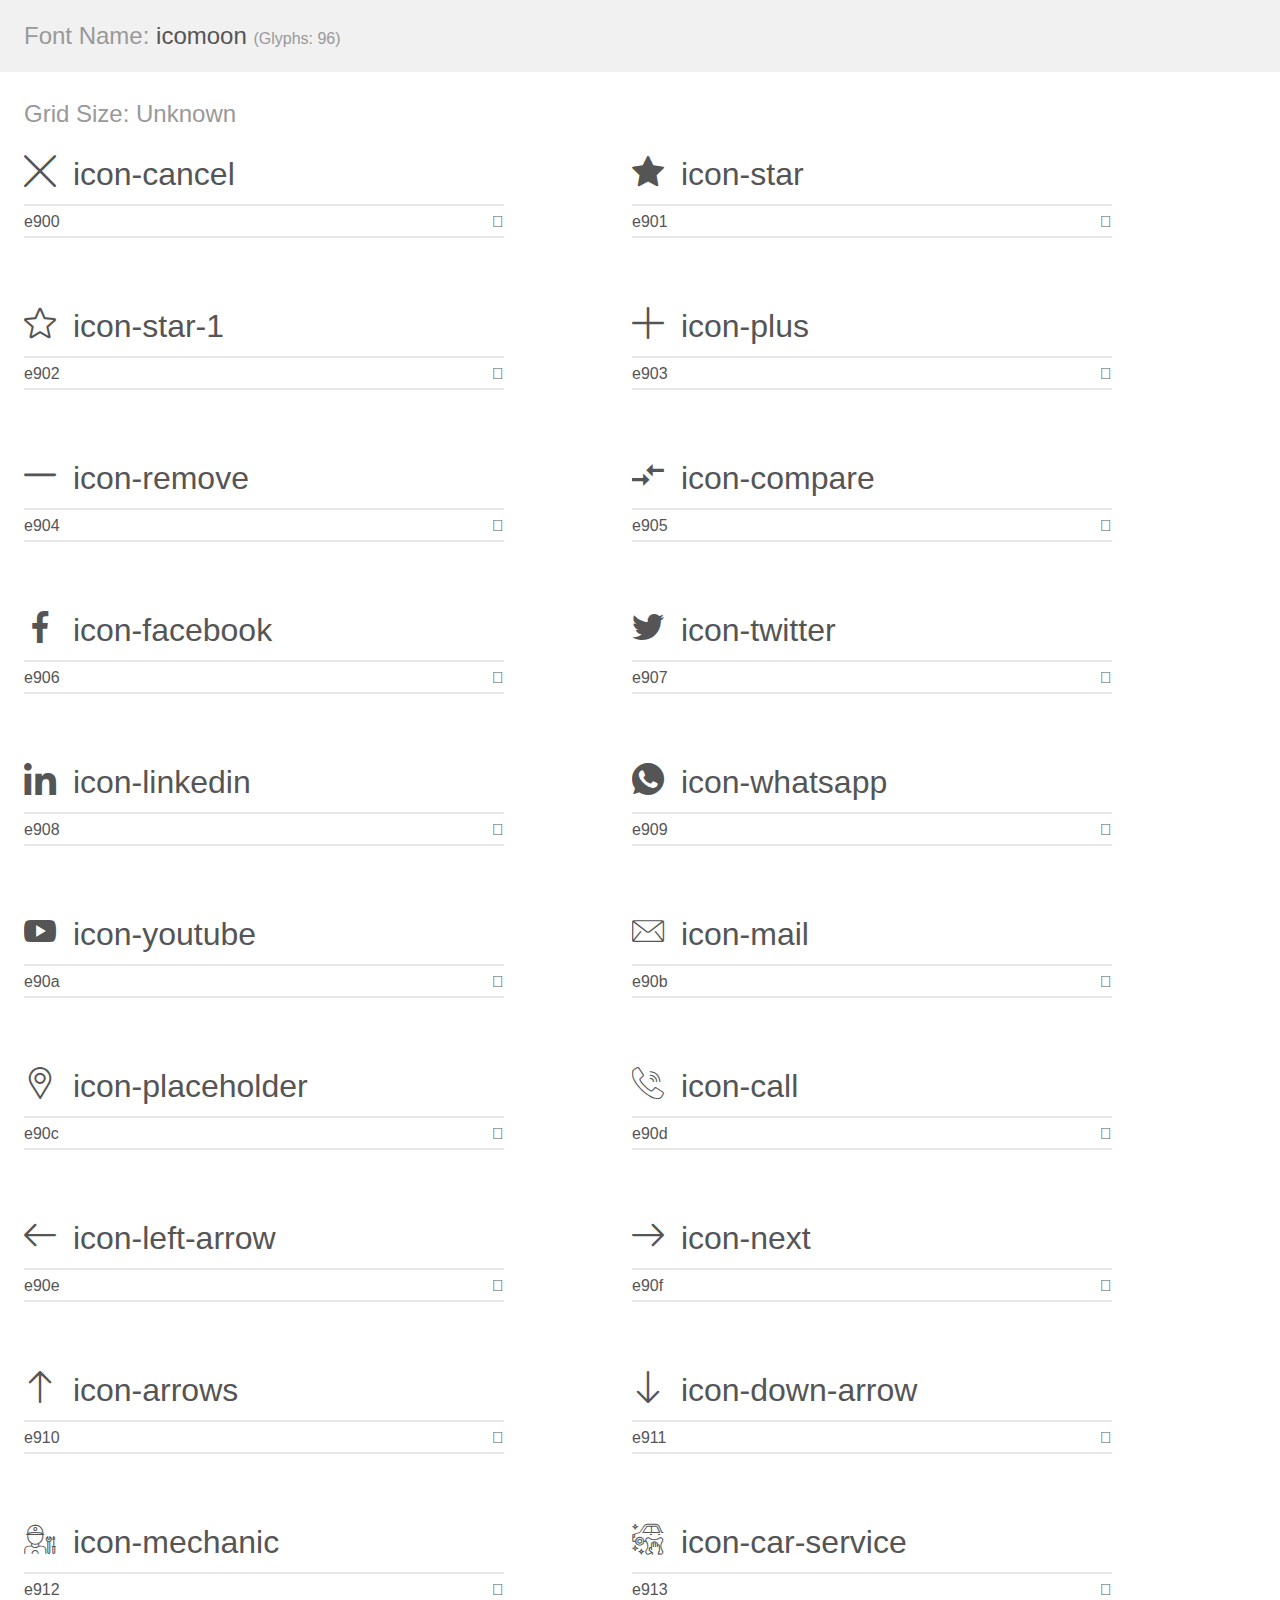
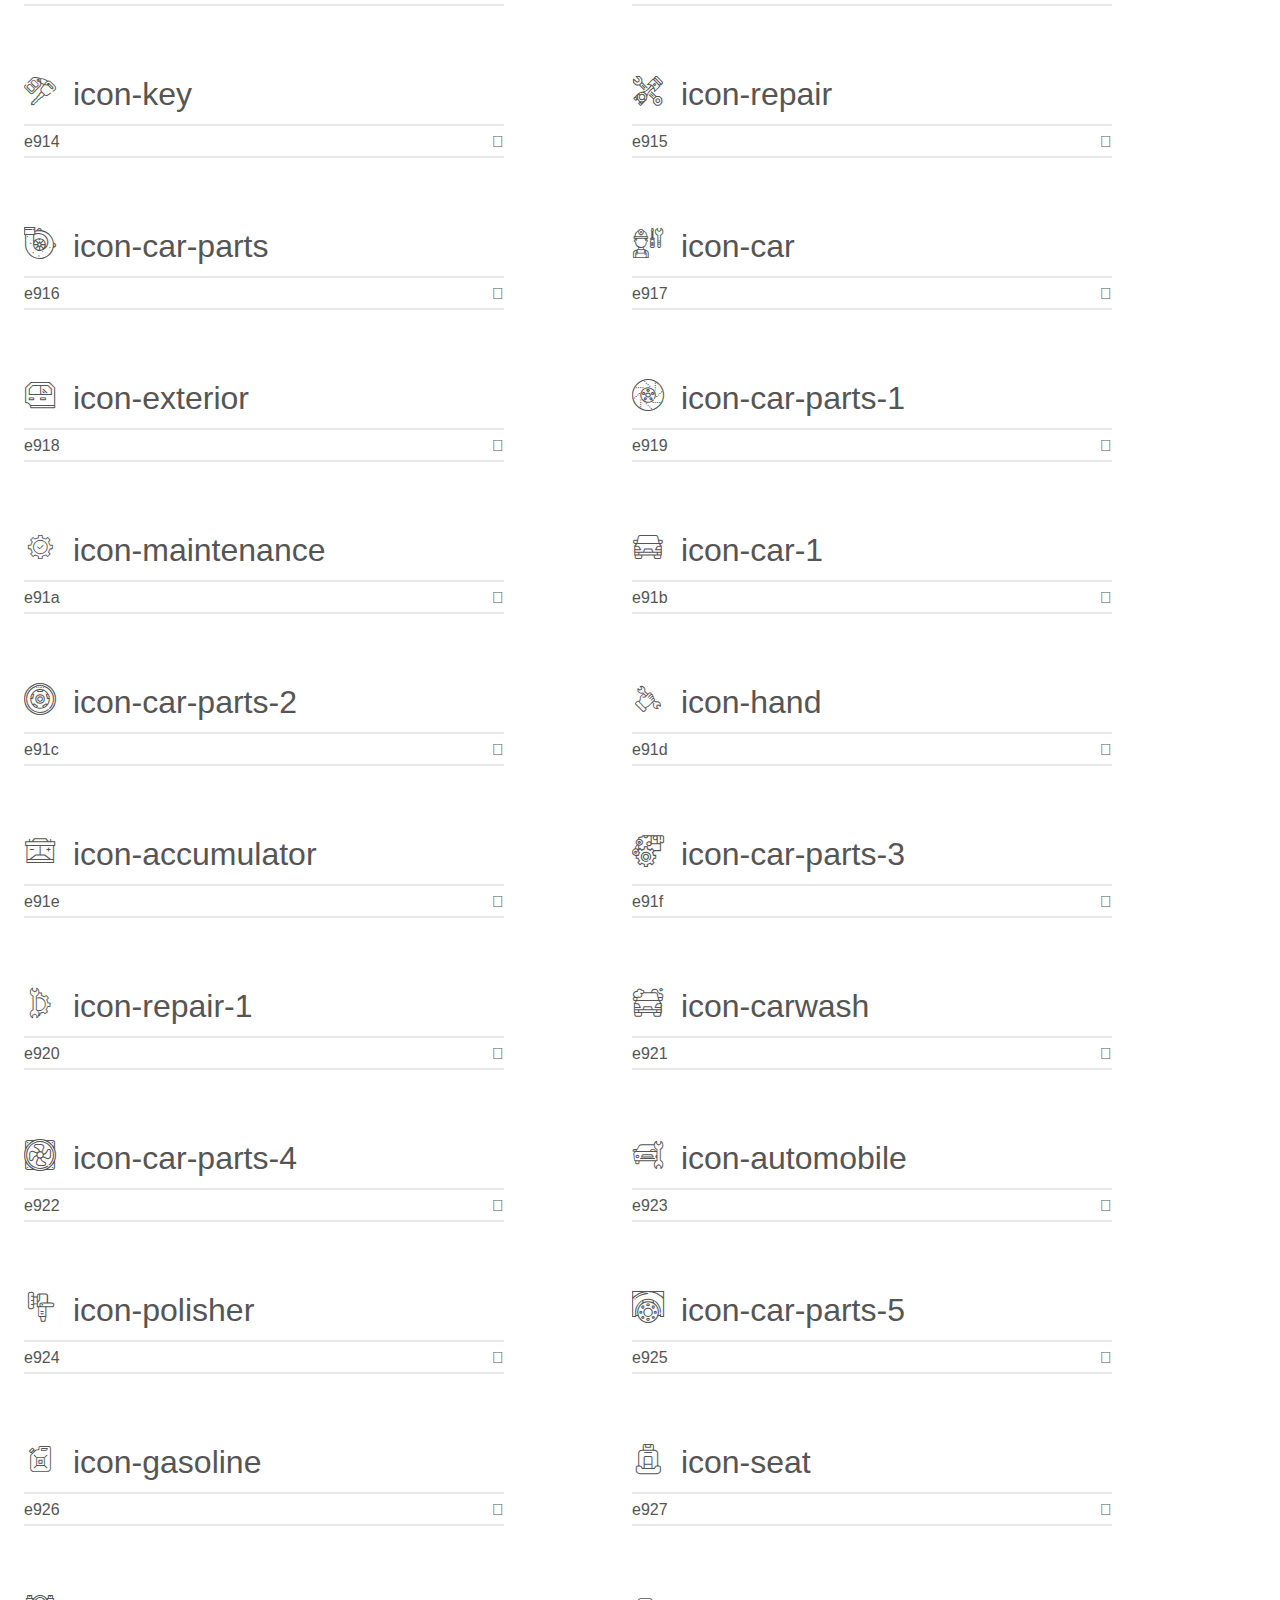
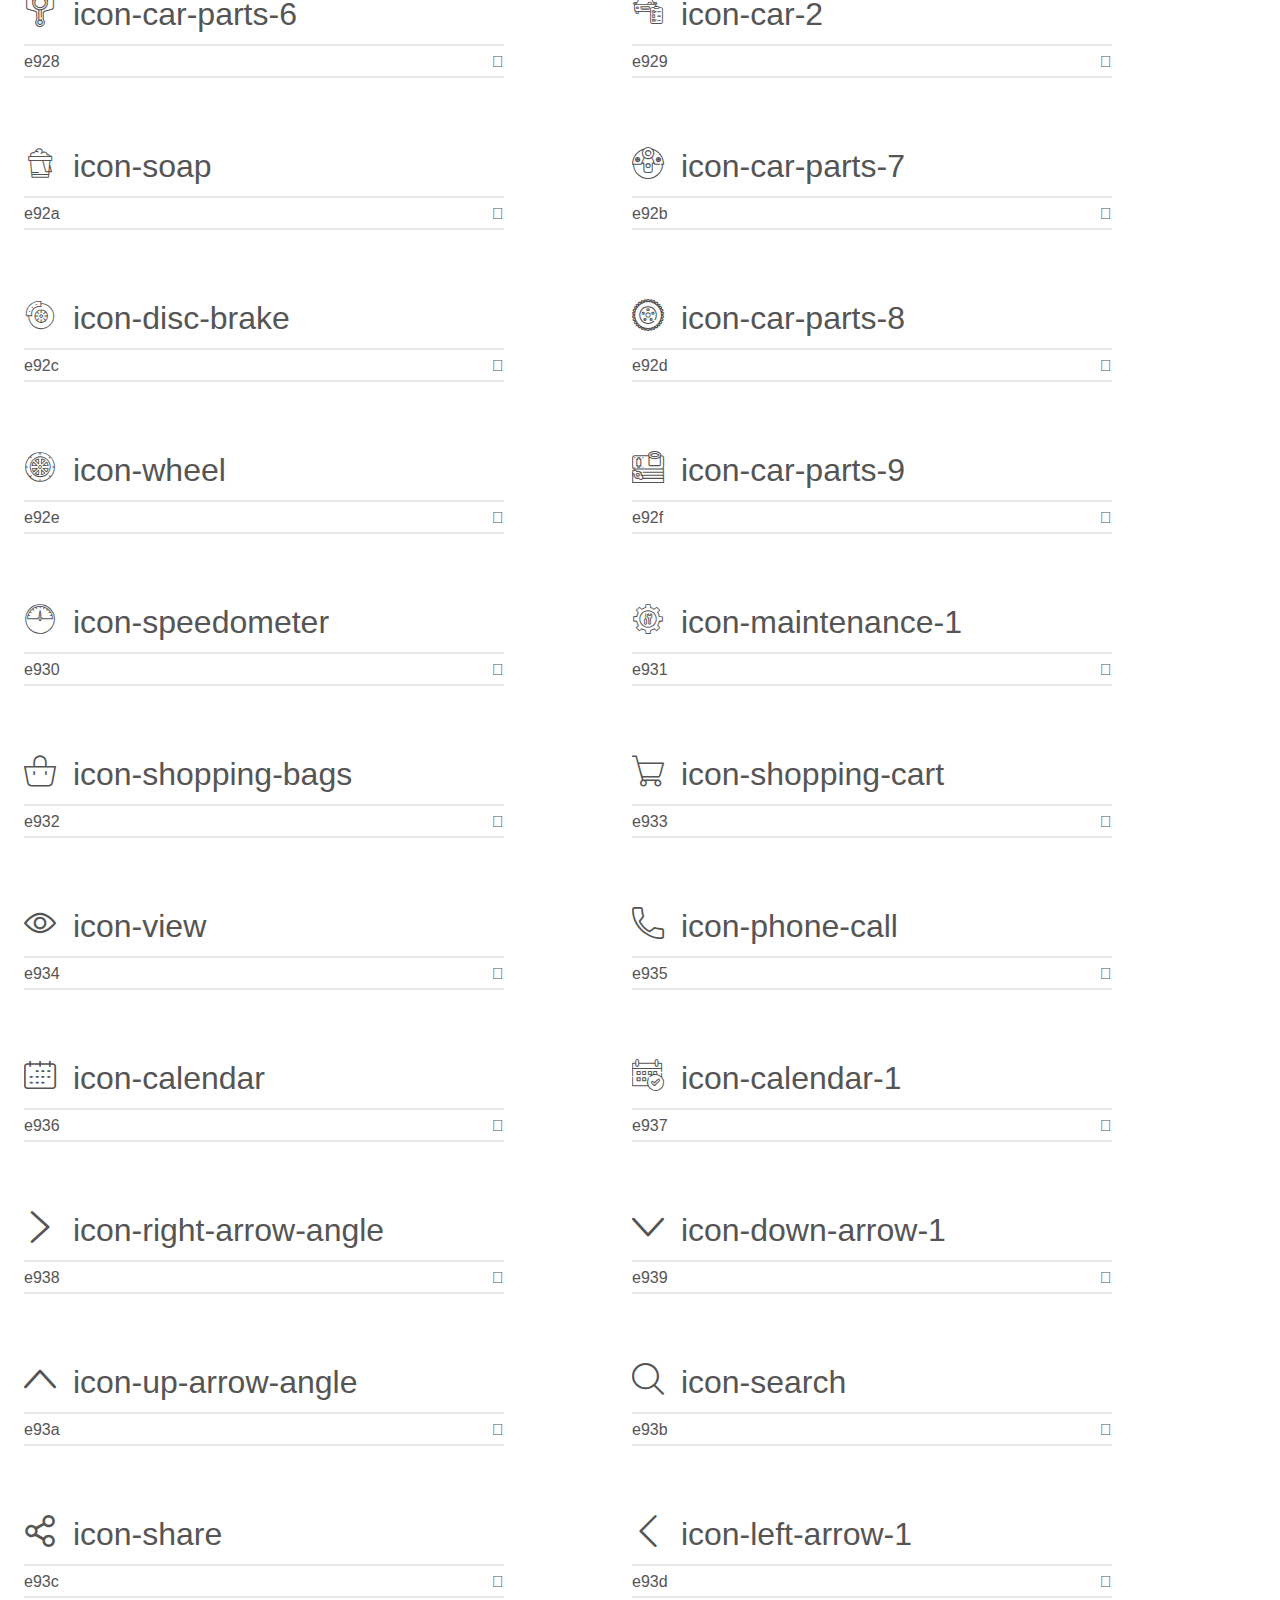
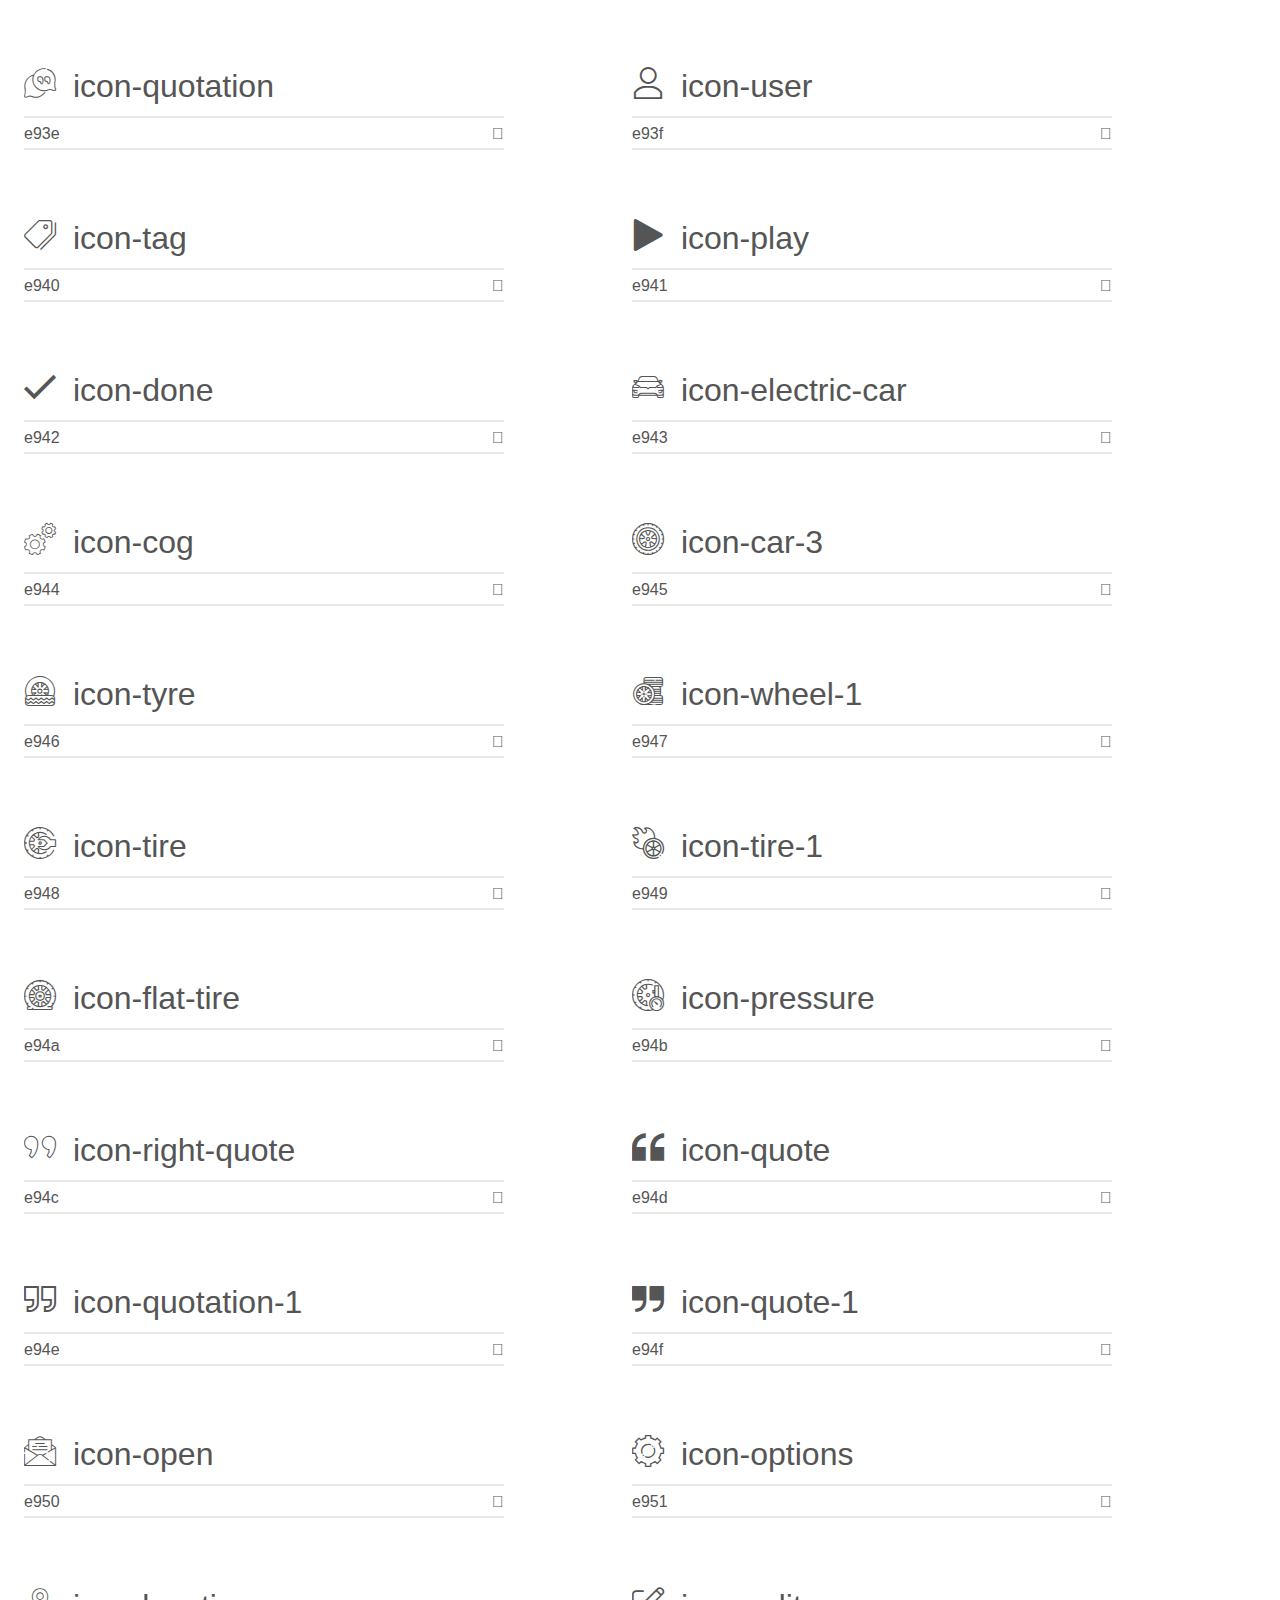
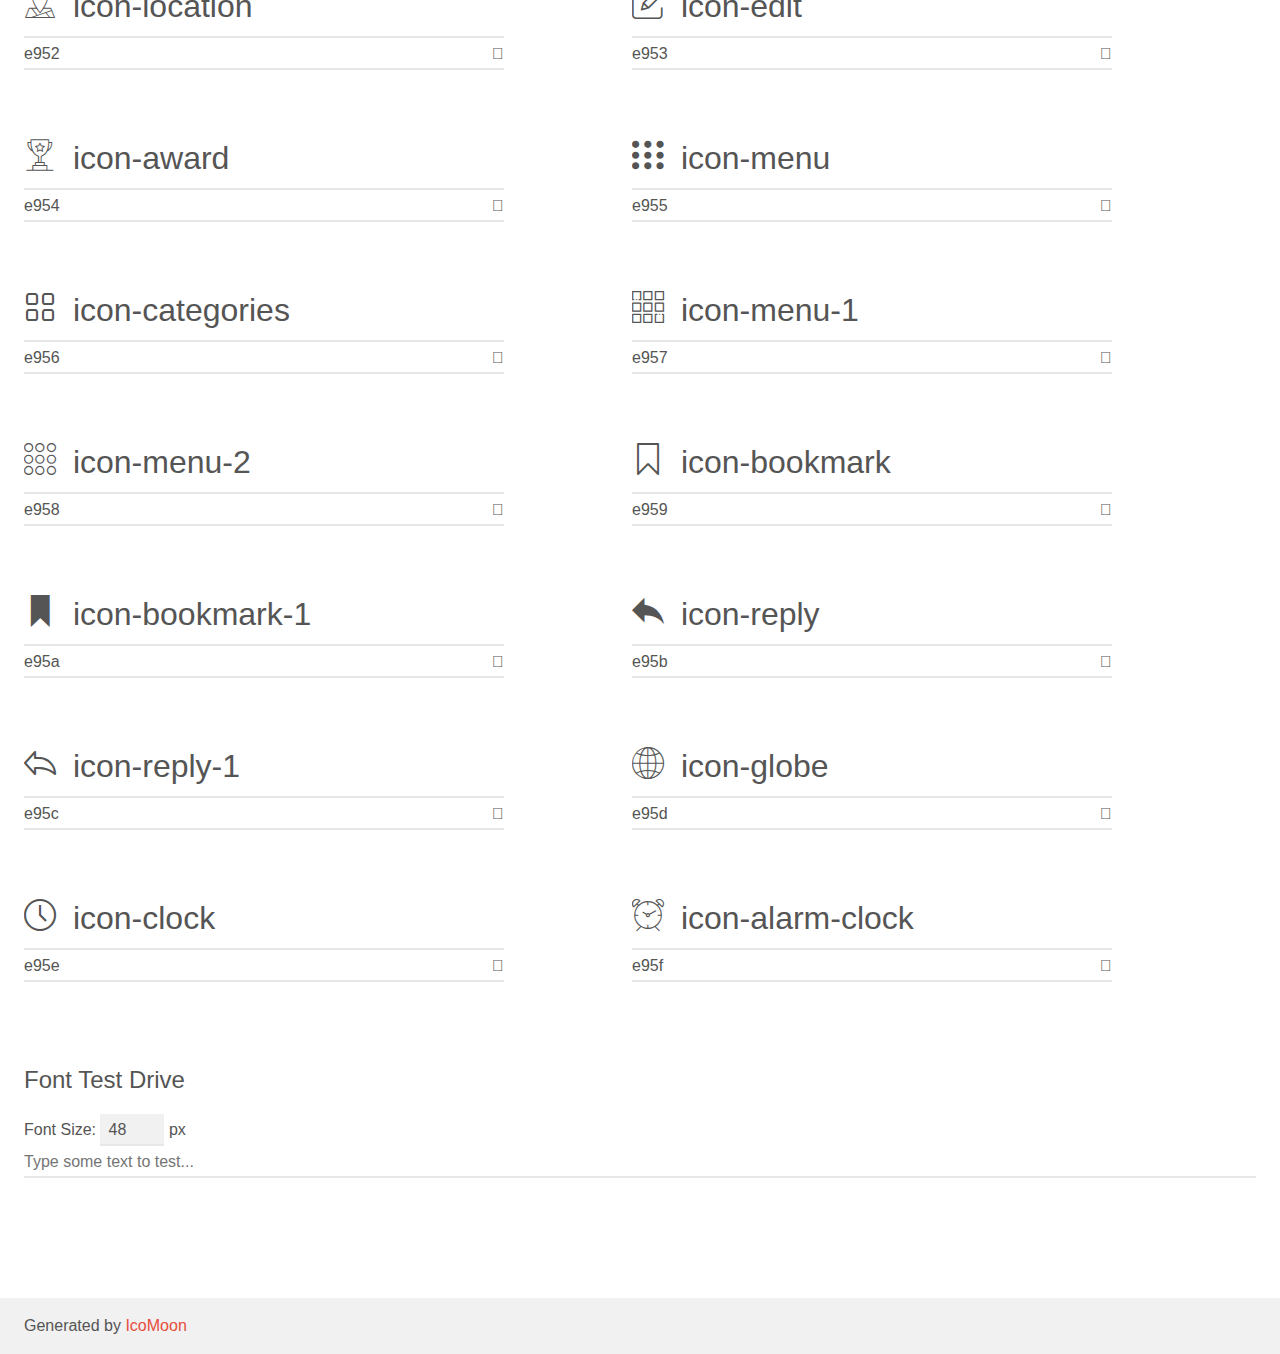
<file: src/main/webapp/assets/fonts/new-folder/custom-Fonts-For-Use/demo.html>
<!doctype html>
<html>
<head>
    <meta charset="utf-8">
    <title>IcoMoon Demo</title>
    <meta name="description" content="An Icon Font Generated By IcoMoon.io">
    <meta name="viewport" content="width=device-width, initial-scale=1">
    <link rel="stylesheet" href="demo-files/demo.css">
    <link rel="stylesheet" href="style.css"></head>
<body>
    <div class="bgc1 clearfix">
        <h1 class="mhmm mvm"><span class="fgc1">Font Name:</span> icomoon <small class="fgc1">(Glyphs:&nbsp;96)</small></h1>
    </div>
    <div class="clearfix mhl ptl">
        <h1 class="mvm mtn fgc1">Grid Size: Unknown</h1>
        <div class="glyph fs1">
            <div class="clearfix bshadow0 pbs">
                <span class="icon-cancel"></span>
                <span class="mls"> icon-cancel</span>
            </div>
            <fieldset class="fs0 size1of1 clearfix hidden-false">
                <input type="text" readonly value="e900" class="unit size1of2" />
                <input type="text" maxlength="1" readonly value="&#xe900;" class="unitRight size1of2 talign-right" />
            </fieldset>
            <div class="fs0 bshadow0 clearfix hidden-true">
                <span class="unit pvs fgc1">liga: </span>
                <input type="text" readonly value="" class="liga unitRight" />
            </div>
        </div>
        <div class="glyph fs1">
            <div class="clearfix bshadow0 pbs">
                <span class="icon-star"></span>
                <span class="mls"> icon-star</span>
            </div>
            <fieldset class="fs0 size1of1 clearfix hidden-false">
                <input type="text" readonly value="e901" class="unit size1of2" />
                <input type="text" maxlength="1" readonly value="&#xe901;" class="unitRight size1of2 talign-right" />
            </fieldset>
            <div class="fs0 bshadow0 clearfix hidden-true">
                <span class="unit pvs fgc1">liga: </span>
                <input type="text" readonly value="" class="liga unitRight" />
            </div>
        </div>
        <div class="glyph fs1">
            <div class="clearfix bshadow0 pbs">
                <span class="icon-star-1"></span>
                <span class="mls"> icon-star-1</span>
            </div>
            <fieldset class="fs0 size1of1 clearfix hidden-false">
                <input type="text" readonly value="e902" class="unit size1of2" />
                <input type="text" maxlength="1" readonly value="&#xe902;" class="unitRight size1of2 talign-right" />
            </fieldset>
            <div class="fs0 bshadow0 clearfix hidden-true">
                <span class="unit pvs fgc1">liga: </span>
                <input type="text" readonly value="" class="liga unitRight" />
            </div>
        </div>
        <div class="glyph fs1">
            <div class="clearfix bshadow0 pbs">
                <span class="icon-plus"></span>
                <span class="mls"> icon-plus</span>
            </div>
            <fieldset class="fs0 size1of1 clearfix hidden-false">
                <input type="text" readonly value="e903" class="unit size1of2" />
                <input type="text" maxlength="1" readonly value="&#xe903;" class="unitRight size1of2 talign-right" />
            </fieldset>
            <div class="fs0 bshadow0 clearfix hidden-true">
                <span class="unit pvs fgc1">liga: </span>
                <input type="text" readonly value="" class="liga unitRight" />
            </div>
        </div>
        <div class="glyph fs1">
            <div class="clearfix bshadow0 pbs">
                <span class="icon-remove"></span>
                <span class="mls"> icon-remove</span>
            </div>
            <fieldset class="fs0 size1of1 clearfix hidden-false">
                <input type="text" readonly value="e904" class="unit size1of2" />
                <input type="text" maxlength="1" readonly value="&#xe904;" class="unitRight size1of2 talign-right" />
            </fieldset>
            <div class="fs0 bshadow0 clearfix hidden-true">
                <span class="unit pvs fgc1">liga: </span>
                <input type="text" readonly value="" class="liga unitRight" />
            </div>
        </div>
        <div class="glyph fs1">
            <div class="clearfix bshadow0 pbs">
                <span class="icon-compare"></span>
                <span class="mls"> icon-compare</span>
            </div>
            <fieldset class="fs0 size1of1 clearfix hidden-false">
                <input type="text" readonly value="e905" class="unit size1of2" />
                <input type="text" maxlength="1" readonly value="&#xe905;" class="unitRight size1of2 talign-right" />
            </fieldset>
            <div class="fs0 bshadow0 clearfix hidden-true">
                <span class="unit pvs fgc1">liga: </span>
                <input type="text" readonly value="" class="liga unitRight" />
            </div>
        </div>
        <div class="glyph fs1">
            <div class="clearfix bshadow0 pbs">
                <span class="icon-facebook"></span>
                <span class="mls"> icon-facebook</span>
            </div>
            <fieldset class="fs0 size1of1 clearfix hidden-false">
                <input type="text" readonly value="e906" class="unit size1of2" />
                <input type="text" maxlength="1" readonly value="&#xe906;" class="unitRight size1of2 talign-right" />
            </fieldset>
            <div class="fs0 bshadow0 clearfix hidden-true">
                <span class="unit pvs fgc1">liga: </span>
                <input type="text" readonly value="" class="liga unitRight" />
            </div>
        </div>
        <div class="glyph fs1">
            <div class="clearfix bshadow0 pbs">
                <span class="icon-twitter"></span>
                <span class="mls"> icon-twitter</span>
            </div>
            <fieldset class="fs0 size1of1 clearfix hidden-false">
                <input type="text" readonly value="e907" class="unit size1of2" />
                <input type="text" maxlength="1" readonly value="&#xe907;" class="unitRight size1of2 talign-right" />
            </fieldset>
            <div class="fs0 bshadow0 clearfix hidden-true">
                <span class="unit pvs fgc1">liga: </span>
                <input type="text" readonly value="" class="liga unitRight" />
            </div>
        </div>
        <div class="glyph fs1">
            <div class="clearfix bshadow0 pbs">
                <span class="icon-linkedin"></span>
                <span class="mls"> icon-linkedin</span>
            </div>
            <fieldset class="fs0 size1of1 clearfix hidden-false">
                <input type="text" readonly value="e908" class="unit size1of2" />
                <input type="text" maxlength="1" readonly value="&#xe908;" class="unitRight size1of2 talign-right" />
            </fieldset>
            <div class="fs0 bshadow0 clearfix hidden-true">
                <span class="unit pvs fgc1">liga: </span>
                <input type="text" readonly value="" class="liga unitRight" />
            </div>
        </div>
        <div class="glyph fs1">
            <div class="clearfix bshadow0 pbs">
                <span class="icon-whatsapp"></span>
                <span class="mls"> icon-whatsapp</span>
            </div>
            <fieldset class="fs0 size1of1 clearfix hidden-false">
                <input type="text" readonly value="e909" class="unit size1of2" />
                <input type="text" maxlength="1" readonly value="&#xe909;" class="unitRight size1of2 talign-right" />
            </fieldset>
            <div class="fs0 bshadow0 clearfix hidden-true">
                <span class="unit pvs fgc1">liga: </span>
                <input type="text" readonly value="" class="liga unitRight" />
            </div>
        </div>
        <div class="glyph fs1">
            <div class="clearfix bshadow0 pbs">
                <span class="icon-youtube"></span>
                <span class="mls"> icon-youtube</span>
            </div>
            <fieldset class="fs0 size1of1 clearfix hidden-false">
                <input type="text" readonly value="e90a" class="unit size1of2" />
                <input type="text" maxlength="1" readonly value="&#xe90a;" class="unitRight size1of2 talign-right" />
            </fieldset>
            <div class="fs0 bshadow0 clearfix hidden-true">
                <span class="unit pvs fgc1">liga: </span>
                <input type="text" readonly value="" class="liga unitRight" />
            </div>
        </div>
        <div class="glyph fs1">
            <div class="clearfix bshadow0 pbs">
                <span class="icon-mail"></span>
                <span class="mls"> icon-mail</span>
            </div>
            <fieldset class="fs0 size1of1 clearfix hidden-false">
                <input type="text" readonly value="e90b" class="unit size1of2" />
                <input type="text" maxlength="1" readonly value="&#xe90b;" class="unitRight size1of2 talign-right" />
            </fieldset>
            <div class="fs0 bshadow0 clearfix hidden-true">
                <span class="unit pvs fgc1">liga: </span>
                <input type="text" readonly value="" class="liga unitRight" />
            </div>
        </div>
        <div class="glyph fs1">
            <div class="clearfix bshadow0 pbs">
                <span class="icon-placeholder"></span>
                <span class="mls"> icon-placeholder</span>
            </div>
            <fieldset class="fs0 size1of1 clearfix hidden-false">
                <input type="text" readonly value="e90c" class="unit size1of2" />
                <input type="text" maxlength="1" readonly value="&#xe90c;" class="unitRight size1of2 talign-right" />
            </fieldset>
            <div class="fs0 bshadow0 clearfix hidden-true">
                <span class="unit pvs fgc1">liga: </span>
                <input type="text" readonly value="" class="liga unitRight" />
            </div>
        </div>
        <div class="glyph fs1">
            <div class="clearfix bshadow0 pbs">
                <span class="icon-call"></span>
                <span class="mls"> icon-call</span>
            </div>
            <fieldset class="fs0 size1of1 clearfix hidden-false">
                <input type="text" readonly value="e90d" class="unit size1of2" />
                <input type="text" maxlength="1" readonly value="&#xe90d;" class="unitRight size1of2 talign-right" />
            </fieldset>
            <div class="fs0 bshadow0 clearfix hidden-true">
                <span class="unit pvs fgc1">liga: </span>
                <input type="text" readonly value="" class="liga unitRight" />
            </div>
        </div>
        <div class="glyph fs1">
            <div class="clearfix bshadow0 pbs">
                <span class="icon-left-arrow"></span>
                <span class="mls"> icon-left-arrow</span>
            </div>
            <fieldset class="fs0 size1of1 clearfix hidden-false">
                <input type="text" readonly value="e90e" class="unit size1of2" />
                <input type="text" maxlength="1" readonly value="&#xe90e;" class="unitRight size1of2 talign-right" />
            </fieldset>
            <div class="fs0 bshadow0 clearfix hidden-true">
                <span class="unit pvs fgc1">liga: </span>
                <input type="text" readonly value="" class="liga unitRight" />
            </div>
        </div>
        <div class="glyph fs1">
            <div class="clearfix bshadow0 pbs">
                <span class="icon-next"></span>
                <span class="mls"> icon-next</span>
            </div>
            <fieldset class="fs0 size1of1 clearfix hidden-false">
                <input type="text" readonly value="e90f" class="unit size1of2" />
                <input type="text" maxlength="1" readonly value="&#xe90f;" class="unitRight size1of2 talign-right" />
            </fieldset>
            <div class="fs0 bshadow0 clearfix hidden-true">
                <span class="unit pvs fgc1">liga: </span>
                <input type="text" readonly value="" class="liga unitRight" />
            </div>
        </div>
        <div class="glyph fs1">
            <div class="clearfix bshadow0 pbs">
                <span class="icon-arrows"></span>
                <span class="mls"> icon-arrows</span>
            </div>
            <fieldset class="fs0 size1of1 clearfix hidden-false">
                <input type="text" readonly value="e910" class="unit size1of2" />
                <input type="text" maxlength="1" readonly value="&#xe910;" class="unitRight size1of2 talign-right" />
            </fieldset>
            <div class="fs0 bshadow0 clearfix hidden-true">
                <span class="unit pvs fgc1">liga: </span>
                <input type="text" readonly value="" class="liga unitRight" />
            </div>
        </div>
        <div class="glyph fs1">
            <div class="clearfix bshadow0 pbs">
                <span class="icon-down-arrow"></span>
                <span class="mls"> icon-down-arrow</span>
            </div>
            <fieldset class="fs0 size1of1 clearfix hidden-false">
                <input type="text" readonly value="e911" class="unit size1of2" />
                <input type="text" maxlength="1" readonly value="&#xe911;" class="unitRight size1of2 talign-right" />
            </fieldset>
            <div class="fs0 bshadow0 clearfix hidden-true">
                <span class="unit pvs fgc1">liga: </span>
                <input type="text" readonly value="" class="liga unitRight" />
            </div>
        </div>
        <div class="glyph fs1">
            <div class="clearfix bshadow0 pbs">
                <span class="icon-mechanic"></span>
                <span class="mls"> icon-mechanic</span>
            </div>
            <fieldset class="fs0 size1of1 clearfix hidden-false">
                <input type="text" readonly value="e912" class="unit size1of2" />
                <input type="text" maxlength="1" readonly value="&#xe912;" class="unitRight size1of2 talign-right" />
            </fieldset>
            <div class="fs0 bshadow0 clearfix hidden-true">
                <span class="unit pvs fgc1">liga: </span>
                <input type="text" readonly value="" class="liga unitRight" />
            </div>
        </div>
        <div class="glyph fs1">
            <div class="clearfix bshadow0 pbs">
                <span class="icon-car-service"></span>
                <span class="mls"> icon-car-service</span>
            </div>
            <fieldset class="fs0 size1of1 clearfix hidden-false">
                <input type="text" readonly value="e913" class="unit size1of2" />
                <input type="text" maxlength="1" readonly value="&#xe913;" class="unitRight size1of2 talign-right" />
            </fieldset>
            <div class="fs0 bshadow0 clearfix hidden-true">
                <span class="unit pvs fgc1">liga: </span>
                <input type="text" readonly value="" class="liga unitRight" />
            </div>
        </div>
        <div class="glyph fs1">
            <div class="clearfix bshadow0 pbs">
                <span class="icon-key"></span>
                <span class="mls"> icon-key</span>
            </div>
            <fieldset class="fs0 size1of1 clearfix hidden-false">
                <input type="text" readonly value="e914" class="unit size1of2" />
                <input type="text" maxlength="1" readonly value="&#xe914;" class="unitRight size1of2 talign-right" />
            </fieldset>
            <div class="fs0 bshadow0 clearfix hidden-true">
                <span class="unit pvs fgc1">liga: </span>
                <input type="text" readonly value="" class="liga unitRight" />
            </div>
        </div>
        <div class="glyph fs1">
            <div class="clearfix bshadow0 pbs">
                <span class="icon-repair"></span>
                <span class="mls"> icon-repair</span>
            </div>
            <fieldset class="fs0 size1of1 clearfix hidden-false">
                <input type="text" readonly value="e915" class="unit size1of2" />
                <input type="text" maxlength="1" readonly value="&#xe915;" class="unitRight size1of2 talign-right" />
            </fieldset>
            <div class="fs0 bshadow0 clearfix hidden-true">
                <span class="unit pvs fgc1">liga: </span>
                <input type="text" readonly value="" class="liga unitRight" />
            </div>
        </div>
        <div class="glyph fs1">
            <div class="clearfix bshadow0 pbs">
                <span class="icon-car-parts"></span>
                <span class="mls"> icon-car-parts</span>
            </div>
            <fieldset class="fs0 size1of1 clearfix hidden-false">
                <input type="text" readonly value="e916" class="unit size1of2" />
                <input type="text" maxlength="1" readonly value="&#xe916;" class="unitRight size1of2 talign-right" />
            </fieldset>
            <div class="fs0 bshadow0 clearfix hidden-true">
                <span class="unit pvs fgc1">liga: </span>
                <input type="text" readonly value="" class="liga unitRight" />
            </div>
        </div>
        <div class="glyph fs1">
            <div class="clearfix bshadow0 pbs">
                <span class="icon-car"></span>
                <span class="mls"> icon-car</span>
            </div>
            <fieldset class="fs0 size1of1 clearfix hidden-false">
                <input type="text" readonly value="e917" class="unit size1of2" />
                <input type="text" maxlength="1" readonly value="&#xe917;" class="unitRight size1of2 talign-right" />
            </fieldset>
            <div class="fs0 bshadow0 clearfix hidden-true">
                <span class="unit pvs fgc1">liga: </span>
                <input type="text" readonly value="" class="liga unitRight" />
            </div>
        </div>
        <div class="glyph fs1">
            <div class="clearfix bshadow0 pbs">
                <span class="icon-exterior"></span>
                <span class="mls"> icon-exterior</span>
            </div>
            <fieldset class="fs0 size1of1 clearfix hidden-false">
                <input type="text" readonly value="e918" class="unit size1of2" />
                <input type="text" maxlength="1" readonly value="&#xe918;" class="unitRight size1of2 talign-right" />
            </fieldset>
            <div class="fs0 bshadow0 clearfix hidden-true">
                <span class="unit pvs fgc1">liga: </span>
                <input type="text" readonly value="" class="liga unitRight" />
            </div>
        </div>
        <div class="glyph fs1">
            <div class="clearfix bshadow0 pbs">
                <span class="icon-car-parts-1"></span>
                <span class="mls"> icon-car-parts-1</span>
            </div>
            <fieldset class="fs0 size1of1 clearfix hidden-false">
                <input type="text" readonly value="e919" class="unit size1of2" />
                <input type="text" maxlength="1" readonly value="&#xe919;" class="unitRight size1of2 talign-right" />
            </fieldset>
            <div class="fs0 bshadow0 clearfix hidden-true">
                <span class="unit pvs fgc1">liga: </span>
                <input type="text" readonly value="" class="liga unitRight" />
            </div>
        </div>
        <div class="glyph fs1">
            <div class="clearfix bshadow0 pbs">
                <span class="icon-maintenance"></span>
                <span class="mls"> icon-maintenance</span>
            </div>
            <fieldset class="fs0 size1of1 clearfix hidden-false">
                <input type="text" readonly value="e91a" class="unit size1of2" />
                <input type="text" maxlength="1" readonly value="&#xe91a;" class="unitRight size1of2 talign-right" />
            </fieldset>
            <div class="fs0 bshadow0 clearfix hidden-true">
                <span class="unit pvs fgc1">liga: </span>
                <input type="text" readonly value="" class="liga unitRight" />
            </div>
        </div>
        <div class="glyph fs1">
            <div class="clearfix bshadow0 pbs">
                <span class="icon-car-1"></span>
                <span class="mls"> icon-car-1</span>
            </div>
            <fieldset class="fs0 size1of1 clearfix hidden-false">
                <input type="text" readonly value="e91b" class="unit size1of2" />
                <input type="text" maxlength="1" readonly value="&#xe91b;" class="unitRight size1of2 talign-right" />
            </fieldset>
            <div class="fs0 bshadow0 clearfix hidden-true">
                <span class="unit pvs fgc1">liga: </span>
                <input type="text" readonly value="" class="liga unitRight" />
            </div>
        </div>
        <div class="glyph fs1">
            <div class="clearfix bshadow0 pbs">
                <span class="icon-car-parts-2"></span>
                <span class="mls"> icon-car-parts-2</span>
            </div>
            <fieldset class="fs0 size1of1 clearfix hidden-false">
                <input type="text" readonly value="e91c" class="unit size1of2" />
                <input type="text" maxlength="1" readonly value="&#xe91c;" class="unitRight size1of2 talign-right" />
            </fieldset>
            <div class="fs0 bshadow0 clearfix hidden-true">
                <span class="unit pvs fgc1">liga: </span>
                <input type="text" readonly value="" class="liga unitRight" />
            </div>
        </div>
        <div class="glyph fs1">
            <div class="clearfix bshadow0 pbs">
                <span class="icon-hand"></span>
                <span class="mls"> icon-hand</span>
            </div>
            <fieldset class="fs0 size1of1 clearfix hidden-false">
                <input type="text" readonly value="e91d" class="unit size1of2" />
                <input type="text" maxlength="1" readonly value="&#xe91d;" class="unitRight size1of2 talign-right" />
            </fieldset>
            <div class="fs0 bshadow0 clearfix hidden-true">
                <span class="unit pvs fgc1">liga: </span>
                <input type="text" readonly value="" class="liga unitRight" />
            </div>
        </div>
        <div class="glyph fs1">
            <div class="clearfix bshadow0 pbs">
                <span class="icon-accumulator"></span>
                <span class="mls"> icon-accumulator</span>
            </div>
            <fieldset class="fs0 size1of1 clearfix hidden-false">
                <input type="text" readonly value="e91e" class="unit size1of2" />
                <input type="text" maxlength="1" readonly value="&#xe91e;" class="unitRight size1of2 talign-right" />
            </fieldset>
            <div class="fs0 bshadow0 clearfix hidden-true">
                <span class="unit pvs fgc1">liga: </span>
                <input type="text" readonly value="" class="liga unitRight" />
            </div>
        </div>
        <div class="glyph fs1">
            <div class="clearfix bshadow0 pbs">
                <span class="icon-car-parts-3"></span>
                <span class="mls"> icon-car-parts-3</span>
            </div>
            <fieldset class="fs0 size1of1 clearfix hidden-false">
                <input type="text" readonly value="e91f" class="unit size1of2" />
                <input type="text" maxlength="1" readonly value="&#xe91f;" class="unitRight size1of2 talign-right" />
            </fieldset>
            <div class="fs0 bshadow0 clearfix hidden-true">
                <span class="unit pvs fgc1">liga: </span>
                <input type="text" readonly value="" class="liga unitRight" />
            </div>
        </div>
        <div class="glyph fs1">
            <div class="clearfix bshadow0 pbs">
                <span class="icon-repair-1"></span>
                <span class="mls"> icon-repair-1</span>
            </div>
            <fieldset class="fs0 size1of1 clearfix hidden-false">
                <input type="text" readonly value="e920" class="unit size1of2" />
                <input type="text" maxlength="1" readonly value="&#xe920;" class="unitRight size1of2 talign-right" />
            </fieldset>
            <div class="fs0 bshadow0 clearfix hidden-true">
                <span class="unit pvs fgc1">liga: </span>
                <input type="text" readonly value="" class="liga unitRight" />
            </div>
        </div>
        <div class="glyph fs1">
            <div class="clearfix bshadow0 pbs">
                <span class="icon-carwash"></span>
                <span class="mls"> icon-carwash</span>
            </div>
            <fieldset class="fs0 size1of1 clearfix hidden-false">
                <input type="text" readonly value="e921" class="unit size1of2" />
                <input type="text" maxlength="1" readonly value="&#xe921;" class="unitRight size1of2 talign-right" />
            </fieldset>
            <div class="fs0 bshadow0 clearfix hidden-true">
                <span class="unit pvs fgc1">liga: </span>
                <input type="text" readonly value="" class="liga unitRight" />
            </div>
        </div>
        <div class="glyph fs1">
            <div class="clearfix bshadow0 pbs">
                <span class="icon-car-parts-4"></span>
                <span class="mls"> icon-car-parts-4</span>
            </div>
            <fieldset class="fs0 size1of1 clearfix hidden-false">
                <input type="text" readonly value="e922" class="unit size1of2" />
                <input type="text" maxlength="1" readonly value="&#xe922;" class="unitRight size1of2 talign-right" />
            </fieldset>
            <div class="fs0 bshadow0 clearfix hidden-true">
                <span class="unit pvs fgc1">liga: </span>
                <input type="text" readonly value="" class="liga unitRight" />
            </div>
        </div>
        <div class="glyph fs1">
            <div class="clearfix bshadow0 pbs">
                <span class="icon-automobile"></span>
                <span class="mls"> icon-automobile</span>
            </div>
            <fieldset class="fs0 size1of1 clearfix hidden-false">
                <input type="text" readonly value="e923" class="unit size1of2" />
                <input type="text" maxlength="1" readonly value="&#xe923;" class="unitRight size1of2 talign-right" />
            </fieldset>
            <div class="fs0 bshadow0 clearfix hidden-true">
                <span class="unit pvs fgc1">liga: </span>
                <input type="text" readonly value="" class="liga unitRight" />
            </div>
        </div>
        <div class="glyph fs1">
            <div class="clearfix bshadow0 pbs">
                <span class="icon-polisher"></span>
                <span class="mls"> icon-polisher</span>
            </div>
            <fieldset class="fs0 size1of1 clearfix hidden-false">
                <input type="text" readonly value="e924" class="unit size1of2" />
                <input type="text" maxlength="1" readonly value="&#xe924;" class="unitRight size1of2 talign-right" />
            </fieldset>
            <div class="fs0 bshadow0 clearfix hidden-true">
                <span class="unit pvs fgc1">liga: </span>
                <input type="text" readonly value="" class="liga unitRight" />
            </div>
        </div>
        <div class="glyph fs1">
            <div class="clearfix bshadow0 pbs">
                <span class="icon-car-parts-5"></span>
                <span class="mls"> icon-car-parts-5</span>
            </div>
            <fieldset class="fs0 size1of1 clearfix hidden-false">
                <input type="text" readonly value="e925" class="unit size1of2" />
                <input type="text" maxlength="1" readonly value="&#xe925;" class="unitRight size1of2 talign-right" />
            </fieldset>
            <div class="fs0 bshadow0 clearfix hidden-true">
                <span class="unit pvs fgc1">liga: </span>
                <input type="text" readonly value="" class="liga unitRight" />
            </div>
        </div>
        <div class="glyph fs1">
            <div class="clearfix bshadow0 pbs">
                <span class="icon-gasoline"></span>
                <span class="mls"> icon-gasoline</span>
            </div>
            <fieldset class="fs0 size1of1 clearfix hidden-false">
                <input type="text" readonly value="e926" class="unit size1of2" />
                <input type="text" maxlength="1" readonly value="&#xe926;" class="unitRight size1of2 talign-right" />
            </fieldset>
            <div class="fs0 bshadow0 clearfix hidden-true">
                <span class="unit pvs fgc1">liga: </span>
                <input type="text" readonly value="" class="liga unitRight" />
            </div>
        </div>
        <div class="glyph fs1">
            <div class="clearfix bshadow0 pbs">
                <span class="icon-seat"></span>
                <span class="mls"> icon-seat</span>
            </div>
            <fieldset class="fs0 size1of1 clearfix hidden-false">
                <input type="text" readonly value="e927" class="unit size1of2" />
                <input type="text" maxlength="1" readonly value="&#xe927;" class="unitRight size1of2 talign-right" />
            </fieldset>
            <div class="fs0 bshadow0 clearfix hidden-true">
                <span class="unit pvs fgc1">liga: </span>
                <input type="text" readonly value="" class="liga unitRight" />
            </div>
        </div>
        <div class="glyph fs1">
            <div class="clearfix bshadow0 pbs">
                <span class="icon-car-parts-6"></span>
                <span class="mls"> icon-car-parts-6</span>
            </div>
            <fieldset class="fs0 size1of1 clearfix hidden-false">
                <input type="text" readonly value="e928" class="unit size1of2" />
                <input type="text" maxlength="1" readonly value="&#xe928;" class="unitRight size1of2 talign-right" />
            </fieldset>
            <div class="fs0 bshadow0 clearfix hidden-true">
                <span class="unit pvs fgc1">liga: </span>
                <input type="text" readonly value="" class="liga unitRight" />
            </div>
        </div>
        <div class="glyph fs1">
            <div class="clearfix bshadow0 pbs">
                <span class="icon-car-2"></span>
                <span class="mls"> icon-car-2</span>
            </div>
            <fieldset class="fs0 size1of1 clearfix hidden-false">
                <input type="text" readonly value="e929" class="unit size1of2" />
                <input type="text" maxlength="1" readonly value="&#xe929;" class="unitRight size1of2 talign-right" />
            </fieldset>
            <div class="fs0 bshadow0 clearfix hidden-true">
                <span class="unit pvs fgc1">liga: </span>
                <input type="text" readonly value="" class="liga unitRight" />
            </div>
        </div>
        <div class="glyph fs1">
            <div class="clearfix bshadow0 pbs">
                <span class="icon-soap"></span>
                <span class="mls"> icon-soap</span>
            </div>
            <fieldset class="fs0 size1of1 clearfix hidden-false">
                <input type="text" readonly value="e92a" class="unit size1of2" />
                <input type="text" maxlength="1" readonly value="&#xe92a;" class="unitRight size1of2 talign-right" />
            </fieldset>
            <div class="fs0 bshadow0 clearfix hidden-true">
                <span class="unit pvs fgc1">liga: </span>
                <input type="text" readonly value="" class="liga unitRight" />
            </div>
        </div>
        <div class="glyph fs1">
            <div class="clearfix bshadow0 pbs">
                <span class="icon-car-parts-7"></span>
                <span class="mls"> icon-car-parts-7</span>
            </div>
            <fieldset class="fs0 size1of1 clearfix hidden-false">
                <input type="text" readonly value="e92b" class="unit size1of2" />
                <input type="text" maxlength="1" readonly value="&#xe92b;" class="unitRight size1of2 talign-right" />
            </fieldset>
            <div class="fs0 bshadow0 clearfix hidden-true">
                <span class="unit pvs fgc1">liga: </span>
                <input type="text" readonly value="" class="liga unitRight" />
            </div>
        </div>
        <div class="glyph fs1">
            <div class="clearfix bshadow0 pbs">
                <span class="icon-disc-brake"></span>
                <span class="mls"> icon-disc-brake</span>
            </div>
            <fieldset class="fs0 size1of1 clearfix hidden-false">
                <input type="text" readonly value="e92c" class="unit size1of2" />
                <input type="text" maxlength="1" readonly value="&#xe92c;" class="unitRight size1of2 talign-right" />
            </fieldset>
            <div class="fs0 bshadow0 clearfix hidden-true">
                <span class="unit pvs fgc1">liga: </span>
                <input type="text" readonly value="" class="liga unitRight" />
            </div>
        </div>
        <div class="glyph fs1">
            <div class="clearfix bshadow0 pbs">
                <span class="icon-car-parts-8"></span>
                <span class="mls"> icon-car-parts-8</span>
            </div>
            <fieldset class="fs0 size1of1 clearfix hidden-false">
                <input type="text" readonly value="e92d" class="unit size1of2" />
                <input type="text" maxlength="1" readonly value="&#xe92d;" class="unitRight size1of2 talign-right" />
            </fieldset>
            <div class="fs0 bshadow0 clearfix hidden-true">
                <span class="unit pvs fgc1">liga: </span>
                <input type="text" readonly value="" class="liga unitRight" />
            </div>
        </div>
        <div class="glyph fs1">
            <div class="clearfix bshadow0 pbs">
                <span class="icon-wheel"></span>
                <span class="mls"> icon-wheel</span>
            </div>
            <fieldset class="fs0 size1of1 clearfix hidden-false">
                <input type="text" readonly value="e92e" class="unit size1of2" />
                <input type="text" maxlength="1" readonly value="&#xe92e;" class="unitRight size1of2 talign-right" />
            </fieldset>
            <div class="fs0 bshadow0 clearfix hidden-true">
                <span class="unit pvs fgc1">liga: </span>
                <input type="text" readonly value="" class="liga unitRight" />
            </div>
        </div>
        <div class="glyph fs1">
            <div class="clearfix bshadow0 pbs">
                <span class="icon-car-parts-9"></span>
                <span class="mls"> icon-car-parts-9</span>
            </div>
            <fieldset class="fs0 size1of1 clearfix hidden-false">
                <input type="text" readonly value="e92f" class="unit size1of2" />
                <input type="text" maxlength="1" readonly value="&#xe92f;" class="unitRight size1of2 talign-right" />
            </fieldset>
            <div class="fs0 bshadow0 clearfix hidden-true">
                <span class="unit pvs fgc1">liga: </span>
                <input type="text" readonly value="" class="liga unitRight" />
            </div>
        </div>
        <div class="glyph fs1">
            <div class="clearfix bshadow0 pbs">
                <span class="icon-speedometer"></span>
                <span class="mls"> icon-speedometer</span>
            </div>
            <fieldset class="fs0 size1of1 clearfix hidden-false">
                <input type="text" readonly value="e930" class="unit size1of2" />
                <input type="text" maxlength="1" readonly value="&#xe930;" class="unitRight size1of2 talign-right" />
            </fieldset>
            <div class="fs0 bshadow0 clearfix hidden-true">
                <span class="unit pvs fgc1">liga: </span>
                <input type="text" readonly value="" class="liga unitRight" />
            </div>
        </div>
        <div class="glyph fs1">
            <div class="clearfix bshadow0 pbs">
                <span class="icon-maintenance-1"></span>
                <span class="mls"> icon-maintenance-1</span>
            </div>
            <fieldset class="fs0 size1of1 clearfix hidden-false">
                <input type="text" readonly value="e931" class="unit size1of2" />
                <input type="text" maxlength="1" readonly value="&#xe931;" class="unitRight size1of2 talign-right" />
            </fieldset>
            <div class="fs0 bshadow0 clearfix hidden-true">
                <span class="unit pvs fgc1">liga: </span>
                <input type="text" readonly value="" class="liga unitRight" />
            </div>
        </div>
        <div class="glyph fs1">
            <div class="clearfix bshadow0 pbs">
                <span class="icon-shopping-bags"></span>
                <span class="mls"> icon-shopping-bags</span>
            </div>
            <fieldset class="fs0 size1of1 clearfix hidden-false">
                <input type="text" readonly value="e932" class="unit size1of2" />
                <input type="text" maxlength="1" readonly value="&#xe932;" class="unitRight size1of2 talign-right" />
            </fieldset>
            <div class="fs0 bshadow0 clearfix hidden-true">
                <span class="unit pvs fgc1">liga: </span>
                <input type="text" readonly value="" class="liga unitRight" />
            </div>
        </div>
        <div class="glyph fs1">
            <div class="clearfix bshadow0 pbs">
                <span class="icon-shopping-cart"></span>
                <span class="mls"> icon-shopping-cart</span>
            </div>
            <fieldset class="fs0 size1of1 clearfix hidden-false">
                <input type="text" readonly value="e933" class="unit size1of2" />
                <input type="text" maxlength="1" readonly value="&#xe933;" class="unitRight size1of2 talign-right" />
            </fieldset>
            <div class="fs0 bshadow0 clearfix hidden-true">
                <span class="unit pvs fgc1">liga: </span>
                <input type="text" readonly value="" class="liga unitRight" />
            </div>
        </div>
        <div class="glyph fs1">
            <div class="clearfix bshadow0 pbs">
                <span class="icon-view"></span>
                <span class="mls"> icon-view</span>
            </div>
            <fieldset class="fs0 size1of1 clearfix hidden-false">
                <input type="text" readonly value="e934" class="unit size1of2" />
                <input type="text" maxlength="1" readonly value="&#xe934;" class="unitRight size1of2 talign-right" />
            </fieldset>
            <div class="fs0 bshadow0 clearfix hidden-true">
                <span class="unit pvs fgc1">liga: </span>
                <input type="text" readonly value="" class="liga unitRight" />
            </div>
        </div>
        <div class="glyph fs1">
            <div class="clearfix bshadow0 pbs">
                <span class="icon-phone-call"></span>
                <span class="mls"> icon-phone-call</span>
            </div>
            <fieldset class="fs0 size1of1 clearfix hidden-false">
                <input type="text" readonly value="e935" class="unit size1of2" />
                <input type="text" maxlength="1" readonly value="&#xe935;" class="unitRight size1of2 talign-right" />
            </fieldset>
            <div class="fs0 bshadow0 clearfix hidden-true">
                <span class="unit pvs fgc1">liga: </span>
                <input type="text" readonly value="" class="liga unitRight" />
            </div>
        </div>
        <div class="glyph fs1">
            <div class="clearfix bshadow0 pbs">
                <span class="icon-calendar"></span>
                <span class="mls"> icon-calendar</span>
            </div>
            <fieldset class="fs0 size1of1 clearfix hidden-false">
                <input type="text" readonly value="e936" class="unit size1of2" />
                <input type="text" maxlength="1" readonly value="&#xe936;" class="unitRight size1of2 talign-right" />
            </fieldset>
            <div class="fs0 bshadow0 clearfix hidden-true">
                <span class="unit pvs fgc1">liga: </span>
                <input type="text" readonly value="" class="liga unitRight" />
            </div>
        </div>
        <div class="glyph fs1">
            <div class="clearfix bshadow0 pbs">
                <span class="icon-calendar-1"></span>
                <span class="mls"> icon-calendar-1</span>
            </div>
            <fieldset class="fs0 size1of1 clearfix hidden-false">
                <input type="text" readonly value="e937" class="unit size1of2" />
                <input type="text" maxlength="1" readonly value="&#xe937;" class="unitRight size1of2 talign-right" />
            </fieldset>
            <div class="fs0 bshadow0 clearfix hidden-true">
                <span class="unit pvs fgc1">liga: </span>
                <input type="text" readonly value="" class="liga unitRight" />
            </div>
        </div>
        <div class="glyph fs1">
            <div class="clearfix bshadow0 pbs">
                <span class="icon-right-arrow-angle"></span>
                <span class="mls"> icon-right-arrow-angle</span>
            </div>
            <fieldset class="fs0 size1of1 clearfix hidden-false">
                <input type="text" readonly value="e938" class="unit size1of2" />
                <input type="text" maxlength="1" readonly value="&#xe938;" class="unitRight size1of2 talign-right" />
            </fieldset>
            <div class="fs0 bshadow0 clearfix hidden-true">
                <span class="unit pvs fgc1">liga: </span>
                <input type="text" readonly value="" class="liga unitRight" />
            </div>
        </div>
        <div class="glyph fs1">
            <div class="clearfix bshadow0 pbs">
                <span class="icon-down-arrow-1"></span>
                <span class="mls"> icon-down-arrow-1</span>
            </div>
            <fieldset class="fs0 size1of1 clearfix hidden-false">
                <input type="text" readonly value="e939" class="unit size1of2" />
                <input type="text" maxlength="1" readonly value="&#xe939;" class="unitRight size1of2 talign-right" />
            </fieldset>
            <div class="fs0 bshadow0 clearfix hidden-true">
                <span class="unit pvs fgc1">liga: </span>
                <input type="text" readonly value="" class="liga unitRight" />
            </div>
        </div>
        <div class="glyph fs1">
            <div class="clearfix bshadow0 pbs">
                <span class="icon-up-arrow-angle"></span>
                <span class="mls"> icon-up-arrow-angle</span>
            </div>
            <fieldset class="fs0 size1of1 clearfix hidden-false">
                <input type="text" readonly value="e93a" class="unit size1of2" />
                <input type="text" maxlength="1" readonly value="&#xe93a;" class="unitRight size1of2 talign-right" />
            </fieldset>
            <div class="fs0 bshadow0 clearfix hidden-true">
                <span class="unit pvs fgc1">liga: </span>
                <input type="text" readonly value="" class="liga unitRight" />
            </div>
        </div>
        <div class="glyph fs1">
            <div class="clearfix bshadow0 pbs">
                <span class="icon-search"></span>
                <span class="mls"> icon-search</span>
            </div>
            <fieldset class="fs0 size1of1 clearfix hidden-false">
                <input type="text" readonly value="e93b" class="unit size1of2" />
                <input type="text" maxlength="1" readonly value="&#xe93b;" class="unitRight size1of2 talign-right" />
            </fieldset>
            <div class="fs0 bshadow0 clearfix hidden-true">
                <span class="unit pvs fgc1">liga: </span>
                <input type="text" readonly value="" class="liga unitRight" />
            </div>
        </div>
        <div class="glyph fs1">
            <div class="clearfix bshadow0 pbs">
                <span class="icon-share"></span>
                <span class="mls"> icon-share</span>
            </div>
            <fieldset class="fs0 size1of1 clearfix hidden-false">
                <input type="text" readonly value="e93c" class="unit size1of2" />
                <input type="text" maxlength="1" readonly value="&#xe93c;" class="unitRight size1of2 talign-right" />
            </fieldset>
            <div class="fs0 bshadow0 clearfix hidden-true">
                <span class="unit pvs fgc1">liga: </span>
                <input type="text" readonly value="" class="liga unitRight" />
            </div>
        </div>
        <div class="glyph fs1">
            <div class="clearfix bshadow0 pbs">
                <span class="icon-left-arrow-1"></span>
                <span class="mls"> icon-left-arrow-1</span>
            </div>
            <fieldset class="fs0 size1of1 clearfix hidden-false">
                <input type="text" readonly value="e93d" class="unit size1of2" />
                <input type="text" maxlength="1" readonly value="&#xe93d;" class="unitRight size1of2 talign-right" />
            </fieldset>
            <div class="fs0 bshadow0 clearfix hidden-true">
                <span class="unit pvs fgc1">liga: </span>
                <input type="text" readonly value="" class="liga unitRight" />
            </div>
        </div>
        <div class="glyph fs1">
            <div class="clearfix bshadow0 pbs">
                <span class="icon-quotation"></span>
                <span class="mls"> icon-quotation</span>
            </div>
            <fieldset class="fs0 size1of1 clearfix hidden-false">
                <input type="text" readonly value="e93e" class="unit size1of2" />
                <input type="text" maxlength="1" readonly value="&#xe93e;" class="unitRight size1of2 talign-right" />
            </fieldset>
            <div class="fs0 bshadow0 clearfix hidden-true">
                <span class="unit pvs fgc1">liga: </span>
                <input type="text" readonly value="" class="liga unitRight" />
            </div>
        </div>
        <div class="glyph fs1">
            <div class="clearfix bshadow0 pbs">
                <span class="icon-user"></span>
                <span class="mls"> icon-user</span>
            </div>
            <fieldset class="fs0 size1of1 clearfix hidden-false">
                <input type="text" readonly value="e93f" class="unit size1of2" />
                <input type="text" maxlength="1" readonly value="&#xe93f;" class="unitRight size1of2 talign-right" />
            </fieldset>
            <div class="fs0 bshadow0 clearfix hidden-true">
                <span class="unit pvs fgc1">liga: </span>
                <input type="text" readonly value="" class="liga unitRight" />
            </div>
        </div>
        <div class="glyph fs1">
            <div class="clearfix bshadow0 pbs">
                <span class="icon-tag"></span>
                <span class="mls"> icon-tag</span>
            </div>
            <fieldset class="fs0 size1of1 clearfix hidden-false">
                <input type="text" readonly value="e940" class="unit size1of2" />
                <input type="text" maxlength="1" readonly value="&#xe940;" class="unitRight size1of2 talign-right" />
            </fieldset>
            <div class="fs0 bshadow0 clearfix hidden-true">
                <span class="unit pvs fgc1">liga: </span>
                <input type="text" readonly value="" class="liga unitRight" />
            </div>
        </div>
        <div class="glyph fs1">
            <div class="clearfix bshadow0 pbs">
                <span class="icon-play"></span>
                <span class="mls"> icon-play</span>
            </div>
            <fieldset class="fs0 size1of1 clearfix hidden-false">
                <input type="text" readonly value="e941" class="unit size1of2" />
                <input type="text" maxlength="1" readonly value="&#xe941;" class="unitRight size1of2 talign-right" />
            </fieldset>
            <div class="fs0 bshadow0 clearfix hidden-true">
                <span class="unit pvs fgc1">liga: </span>
                <input type="text" readonly value="" class="liga unitRight" />
            </div>
        </div>
        <div class="glyph fs1">
            <div class="clearfix bshadow0 pbs">
                <span class="icon-done"></span>
                <span class="mls"> icon-done</span>
            </div>
            <fieldset class="fs0 size1of1 clearfix hidden-false">
                <input type="text" readonly value="e942" class="unit size1of2" />
                <input type="text" maxlength="1" readonly value="&#xe942;" class="unitRight size1of2 talign-right" />
            </fieldset>
            <div class="fs0 bshadow0 clearfix hidden-true">
                <span class="unit pvs fgc1">liga: </span>
                <input type="text" readonly value="" class="liga unitRight" />
            </div>
        </div>
        <div class="glyph fs1">
            <div class="clearfix bshadow0 pbs">
                <span class="icon-electric-car"></span>
                <span class="mls"> icon-electric-car</span>
            </div>
            <fieldset class="fs0 size1of1 clearfix hidden-false">
                <input type="text" readonly value="e943" class="unit size1of2" />
                <input type="text" maxlength="1" readonly value="&#xe943;" class="unitRight size1of2 talign-right" />
            </fieldset>
            <div class="fs0 bshadow0 clearfix hidden-true">
                <span class="unit pvs fgc1">liga: </span>
                <input type="text" readonly value="" class="liga unitRight" />
            </div>
        </div>
        <div class="glyph fs1">
            <div class="clearfix bshadow0 pbs">
                <span class="icon-cog"></span>
                <span class="mls"> icon-cog</span>
            </div>
            <fieldset class="fs0 size1of1 clearfix hidden-false">
                <input type="text" readonly value="e944" class="unit size1of2" />
                <input type="text" maxlength="1" readonly value="&#xe944;" class="unitRight size1of2 talign-right" />
            </fieldset>
            <div class="fs0 bshadow0 clearfix hidden-true">
                <span class="unit pvs fgc1">liga: </span>
                <input type="text" readonly value="" class="liga unitRight" />
            </div>
        </div>
        <div class="glyph fs1">
            <div class="clearfix bshadow0 pbs">
                <span class="icon-car-3"></span>
                <span class="mls"> icon-car-3</span>
            </div>
            <fieldset class="fs0 size1of1 clearfix hidden-false">
                <input type="text" readonly value="e945" class="unit size1of2" />
                <input type="text" maxlength="1" readonly value="&#xe945;" class="unitRight size1of2 talign-right" />
            </fieldset>
            <div class="fs0 bshadow0 clearfix hidden-true">
                <span class="unit pvs fgc1">liga: </span>
                <input type="text" readonly value="" class="liga unitRight" />
            </div>
        </div>
        <div class="glyph fs1">
            <div class="clearfix bshadow0 pbs">
                <span class="icon-tyre"></span>
                <span class="mls"> icon-tyre</span>
            </div>
            <fieldset class="fs0 size1of1 clearfix hidden-false">
                <input type="text" readonly value="e946" class="unit size1of2" />
                <input type="text" maxlength="1" readonly value="&#xe946;" class="unitRight size1of2 talign-right" />
            </fieldset>
            <div class="fs0 bshadow0 clearfix hidden-true">
                <span class="unit pvs fgc1">liga: </span>
                <input type="text" readonly value="" class="liga unitRight" />
            </div>
        </div>
        <div class="glyph fs1">
            <div class="clearfix bshadow0 pbs">
                <span class="icon-wheel-1"></span>
                <span class="mls"> icon-wheel-1</span>
            </div>
            <fieldset class="fs0 size1of1 clearfix hidden-false">
                <input type="text" readonly value="e947" class="unit size1of2" />
                <input type="text" maxlength="1" readonly value="&#xe947;" class="unitRight size1of2 talign-right" />
            </fieldset>
            <div class="fs0 bshadow0 clearfix hidden-true">
                <span class="unit pvs fgc1">liga: </span>
                <input type="text" readonly value="" class="liga unitRight" />
            </div>
        </div>
        <div class="glyph fs1">
            <div class="clearfix bshadow0 pbs">
                <span class="icon-tire"></span>
                <span class="mls"> icon-tire</span>
            </div>
            <fieldset class="fs0 size1of1 clearfix hidden-false">
                <input type="text" readonly value="e948" class="unit size1of2" />
                <input type="text" maxlength="1" readonly value="&#xe948;" class="unitRight size1of2 talign-right" />
            </fieldset>
            <div class="fs0 bshadow0 clearfix hidden-true">
                <span class="unit pvs fgc1">liga: </span>
                <input type="text" readonly value="" class="liga unitRight" />
            </div>
        </div>
        <div class="glyph fs1">
            <div class="clearfix bshadow0 pbs">
                <span class="icon-tire-1"></span>
                <span class="mls"> icon-tire-1</span>
            </div>
            <fieldset class="fs0 size1of1 clearfix hidden-false">
                <input type="text" readonly value="e949" class="unit size1of2" />
                <input type="text" maxlength="1" readonly value="&#xe949;" class="unitRight size1of2 talign-right" />
            </fieldset>
            <div class="fs0 bshadow0 clearfix hidden-true">
                <span class="unit pvs fgc1">liga: </span>
                <input type="text" readonly value="" class="liga unitRight" />
            </div>
        </div>
        <div class="glyph fs1">
            <div class="clearfix bshadow0 pbs">
                <span class="icon-flat-tire"></span>
                <span class="mls"> icon-flat-tire</span>
            </div>
            <fieldset class="fs0 size1of1 clearfix hidden-false">
                <input type="text" readonly value="e94a" class="unit size1of2" />
                <input type="text" maxlength="1" readonly value="&#xe94a;" class="unitRight size1of2 talign-right" />
            </fieldset>
            <div class="fs0 bshadow0 clearfix hidden-true">
                <span class="unit pvs fgc1">liga: </span>
                <input type="text" readonly value="" class="liga unitRight" />
            </div>
        </div>
        <div class="glyph fs1">
            <div class="clearfix bshadow0 pbs">
                <span class="icon-pressure"></span>
                <span class="mls"> icon-pressure</span>
            </div>
            <fieldset class="fs0 size1of1 clearfix hidden-false">
                <input type="text" readonly value="e94b" class="unit size1of2" />
                <input type="text" maxlength="1" readonly value="&#xe94b;" class="unitRight size1of2 talign-right" />
            </fieldset>
            <div class="fs0 bshadow0 clearfix hidden-true">
                <span class="unit pvs fgc1">liga: </span>
                <input type="text" readonly value="" class="liga unitRight" />
            </div>
        </div>
        <div class="glyph fs1">
            <div class="clearfix bshadow0 pbs">
                <span class="icon-right-quote"></span>
                <span class="mls"> icon-right-quote</span>
            </div>
            <fieldset class="fs0 size1of1 clearfix hidden-false">
                <input type="text" readonly value="e94c" class="unit size1of2" />
                <input type="text" maxlength="1" readonly value="&#xe94c;" class="unitRight size1of2 talign-right" />
            </fieldset>
            <div class="fs0 bshadow0 clearfix hidden-true">
                <span class="unit pvs fgc1">liga: </span>
                <input type="text" readonly value="" class="liga unitRight" />
            </div>
        </div>
        <div class="glyph fs1">
            <div class="clearfix bshadow0 pbs">
                <span class="icon-quote"></span>
                <span class="mls"> icon-quote</span>
            </div>
            <fieldset class="fs0 size1of1 clearfix hidden-false">
                <input type="text" readonly value="e94d" class="unit size1of2" />
                <input type="text" maxlength="1" readonly value="&#xe94d;" class="unitRight size1of2 talign-right" />
            </fieldset>
            <div class="fs0 bshadow0 clearfix hidden-true">
                <span class="unit pvs fgc1">liga: </span>
                <input type="text" readonly value="" class="liga unitRight" />
            </div>
        </div>
        <div class="glyph fs1">
            <div class="clearfix bshadow0 pbs">
                <span class="icon-quotation-1"></span>
                <span class="mls"> icon-quotation-1</span>
            </div>
            <fieldset class="fs0 size1of1 clearfix hidden-false">
                <input type="text" readonly value="e94e" class="unit size1of2" />
                <input type="text" maxlength="1" readonly value="&#xe94e;" class="unitRight size1of2 talign-right" />
            </fieldset>
            <div class="fs0 bshadow0 clearfix hidden-true">
                <span class="unit pvs fgc1">liga: </span>
                <input type="text" readonly value="" class="liga unitRight" />
            </div>
        </div>
        <div class="glyph fs1">
            <div class="clearfix bshadow0 pbs">
                <span class="icon-quote-1"></span>
                <span class="mls"> icon-quote-1</span>
            </div>
            <fieldset class="fs0 size1of1 clearfix hidden-false">
                <input type="text" readonly value="e94f" class="unit size1of2" />
                <input type="text" maxlength="1" readonly value="&#xe94f;" class="unitRight size1of2 talign-right" />
            </fieldset>
            <div class="fs0 bshadow0 clearfix hidden-true">
                <span class="unit pvs fgc1">liga: </span>
                <input type="text" readonly value="" class="liga unitRight" />
            </div>
        </div>
        <div class="glyph fs1">
            <div class="clearfix bshadow0 pbs">
                <span class="icon-open"></span>
                <span class="mls"> icon-open</span>
            </div>
            <fieldset class="fs0 size1of1 clearfix hidden-false">
                <input type="text" readonly value="e950" class="unit size1of2" />
                <input type="text" maxlength="1" readonly value="&#xe950;" class="unitRight size1of2 talign-right" />
            </fieldset>
            <div class="fs0 bshadow0 clearfix hidden-true">
                <span class="unit pvs fgc1">liga: </span>
                <input type="text" readonly value="" class="liga unitRight" />
            </div>
        </div>
        <div class="glyph fs1">
            <div class="clearfix bshadow0 pbs">
                <span class="icon-options"></span>
                <span class="mls"> icon-options</span>
            </div>
            <fieldset class="fs0 size1of1 clearfix hidden-false">
                <input type="text" readonly value="e951" class="unit size1of2" />
                <input type="text" maxlength="1" readonly value="&#xe951;" class="unitRight size1of2 talign-right" />
            </fieldset>
            <div class="fs0 bshadow0 clearfix hidden-true">
                <span class="unit pvs fgc1">liga: </span>
                <input type="text" readonly value="" class="liga unitRight" />
            </div>
        </div>
        <div class="glyph fs1">
            <div class="clearfix bshadow0 pbs">
                <span class="icon-location"></span>
                <span class="mls"> icon-location</span>
            </div>
            <fieldset class="fs0 size1of1 clearfix hidden-false">
                <input type="text" readonly value="e952" class="unit size1of2" />
                <input type="text" maxlength="1" readonly value="&#xe952;" class="unitRight size1of2 talign-right" />
            </fieldset>
            <div class="fs0 bshadow0 clearfix hidden-true">
                <span class="unit pvs fgc1">liga: </span>
                <input type="text" readonly value="" class="liga unitRight" />
            </div>
        </div>
        <div class="glyph fs1">
            <div class="clearfix bshadow0 pbs">
                <span class="icon-edit"></span>
                <span class="mls"> icon-edit</span>
            </div>
            <fieldset class="fs0 size1of1 clearfix hidden-false">
                <input type="text" readonly value="e953" class="unit size1of2" />
                <input type="text" maxlength="1" readonly value="&#xe953;" class="unitRight size1of2 talign-right" />
            </fieldset>
            <div class="fs0 bshadow0 clearfix hidden-true">
                <span class="unit pvs fgc1">liga: </span>
                <input type="text" readonly value="" class="liga unitRight" />
            </div>
        </div>
        <div class="glyph fs1">
            <div class="clearfix bshadow0 pbs">
                <span class="icon-award"></span>
                <span class="mls"> icon-award</span>
            </div>
            <fieldset class="fs0 size1of1 clearfix hidden-false">
                <input type="text" readonly value="e954" class="unit size1of2" />
                <input type="text" maxlength="1" readonly value="&#xe954;" class="unitRight size1of2 talign-right" />
            </fieldset>
            <div class="fs0 bshadow0 clearfix hidden-true">
                <span class="unit pvs fgc1">liga: </span>
                <input type="text" readonly value="" class="liga unitRight" />
            </div>
        </div>
        <div class="glyph fs1">
            <div class="clearfix bshadow0 pbs">
                <span class="icon-menu"></span>
                <span class="mls"> icon-menu</span>
            </div>
            <fieldset class="fs0 size1of1 clearfix hidden-false">
                <input type="text" readonly value="e955" class="unit size1of2" />
                <input type="text" maxlength="1" readonly value="&#xe955;" class="unitRight size1of2 talign-right" />
            </fieldset>
            <div class="fs0 bshadow0 clearfix hidden-true">
                <span class="unit pvs fgc1">liga: </span>
                <input type="text" readonly value="" class="liga unitRight" />
            </div>
        </div>
        <div class="glyph fs1">
            <div class="clearfix bshadow0 pbs">
                <span class="icon-categories"></span>
                <span class="mls"> icon-categories</span>
            </div>
            <fieldset class="fs0 size1of1 clearfix hidden-false">
                <input type="text" readonly value="e956" class="unit size1of2" />
                <input type="text" maxlength="1" readonly value="&#xe956;" class="unitRight size1of2 talign-right" />
            </fieldset>
            <div class="fs0 bshadow0 clearfix hidden-true">
                <span class="unit pvs fgc1">liga: </span>
                <input type="text" readonly value="" class="liga unitRight" />
            </div>
        </div>
        <div class="glyph fs1">
            <div class="clearfix bshadow0 pbs">
                <span class="icon-menu-1"></span>
                <span class="mls"> icon-menu-1</span>
            </div>
            <fieldset class="fs0 size1of1 clearfix hidden-false">
                <input type="text" readonly value="e957" class="unit size1of2" />
                <input type="text" maxlength="1" readonly value="&#xe957;" class="unitRight size1of2 talign-right" />
            </fieldset>
            <div class="fs0 bshadow0 clearfix hidden-true">
                <span class="unit pvs fgc1">liga: </span>
                <input type="text" readonly value="" class="liga unitRight" />
            </div>
        </div>
        <div class="glyph fs1">
            <div class="clearfix bshadow0 pbs">
                <span class="icon-menu-2"></span>
                <span class="mls"> icon-menu-2</span>
            </div>
            <fieldset class="fs0 size1of1 clearfix hidden-false">
                <input type="text" readonly value="e958" class="unit size1of2" />
                <input type="text" maxlength="1" readonly value="&#xe958;" class="unitRight size1of2 talign-right" />
            </fieldset>
            <div class="fs0 bshadow0 clearfix hidden-true">
                <span class="unit pvs fgc1">liga: </span>
                <input type="text" readonly value="" class="liga unitRight" />
            </div>
        </div>
        <div class="glyph fs1">
            <div class="clearfix bshadow0 pbs">
                <span class="icon-bookmark"></span>
                <span class="mls"> icon-bookmark</span>
            </div>
            <fieldset class="fs0 size1of1 clearfix hidden-false">
                <input type="text" readonly value="e959" class="unit size1of2" />
                <input type="text" maxlength="1" readonly value="&#xe959;" class="unitRight size1of2 talign-right" />
            </fieldset>
            <div class="fs0 bshadow0 clearfix hidden-true">
                <span class="unit pvs fgc1">liga: </span>
                <input type="text" readonly value="" class="liga unitRight" />
            </div>
        </div>
        <div class="glyph fs1">
            <div class="clearfix bshadow0 pbs">
                <span class="icon-bookmark-1"></span>
                <span class="mls"> icon-bookmark-1</span>
            </div>
            <fieldset class="fs0 size1of1 clearfix hidden-false">
                <input type="text" readonly value="e95a" class="unit size1of2" />
                <input type="text" maxlength="1" readonly value="&#xe95a;" class="unitRight size1of2 talign-right" />
            </fieldset>
            <div class="fs0 bshadow0 clearfix hidden-true">
                <span class="unit pvs fgc1">liga: </span>
                <input type="text" readonly value="" class="liga unitRight" />
            </div>
        </div>
        <div class="glyph fs1">
            <div class="clearfix bshadow0 pbs">
                <span class="icon-reply"></span>
                <span class="mls"> icon-reply</span>
            </div>
            <fieldset class="fs0 size1of1 clearfix hidden-false">
                <input type="text" readonly value="e95b" class="unit size1of2" />
                <input type="text" maxlength="1" readonly value="&#xe95b;" class="unitRight size1of2 talign-right" />
            </fieldset>
            <div class="fs0 bshadow0 clearfix hidden-true">
                <span class="unit pvs fgc1">liga: </span>
                <input type="text" readonly value="" class="liga unitRight" />
            </div>
        </div>
        <div class="glyph fs1">
            <div class="clearfix bshadow0 pbs">
                <span class="icon-reply-1"></span>
                <span class="mls"> icon-reply-1</span>
            </div>
            <fieldset class="fs0 size1of1 clearfix hidden-false">
                <input type="text" readonly value="e95c" class="unit size1of2" />
                <input type="text" maxlength="1" readonly value="&#xe95c;" class="unitRight size1of2 talign-right" />
            </fieldset>
            <div class="fs0 bshadow0 clearfix hidden-true">
                <span class="unit pvs fgc1">liga: </span>
                <input type="text" readonly value="" class="liga unitRight" />
            </div>
        </div>
        <div class="glyph fs1">
            <div class="clearfix bshadow0 pbs">
                <span class="icon-globe"></span>
                <span class="mls"> icon-globe</span>
            </div>
            <fieldset class="fs0 size1of1 clearfix hidden-false">
                <input type="text" readonly value="e95d" class="unit size1of2" />
                <input type="text" maxlength="1" readonly value="&#xe95d;" class="unitRight size1of2 talign-right" />
            </fieldset>
            <div class="fs0 bshadow0 clearfix hidden-true">
                <span class="unit pvs fgc1">liga: </span>
                <input type="text" readonly value="" class="liga unitRight" />
            </div>
        </div>
        <div class="glyph fs1">
            <div class="clearfix bshadow0 pbs">
                <span class="icon-clock"></span>
                <span class="mls"> icon-clock</span>
            </div>
            <fieldset class="fs0 size1of1 clearfix hidden-false">
                <input type="text" readonly value="e95e" class="unit size1of2" />
                <input type="text" maxlength="1" readonly value="&#xe95e;" class="unitRight size1of2 talign-right" />
            </fieldset>
            <div class="fs0 bshadow0 clearfix hidden-true">
                <span class="unit pvs fgc1">liga: </span>
                <input type="text" readonly value="" class="liga unitRight" />
            </div>
        </div>
        <div class="glyph fs1">
            <div class="clearfix bshadow0 pbs">
                <span class="icon-alarm-clock"></span>
                <span class="mls"> icon-alarm-clock</span>
            </div>
            <fieldset class="fs0 size1of1 clearfix hidden-false">
                <input type="text" readonly value="e95f" class="unit size1of2" />
                <input type="text" maxlength="1" readonly value="&#xe95f;" class="unitRight size1of2 talign-right" />
            </fieldset>
            <div class="fs0 bshadow0 clearfix hidden-true">
                <span class="unit pvs fgc1">liga: </span>
                <input type="text" readonly value="" class="liga unitRight" />
            </div>
        </div>
    </div>

    <!--[if gt IE 8]><!-->
    <div class="mhl clearfix mbl">
        <h1>Font Test Drive</h1>
        <label>
            Font Size: <input id="fontSize" type="number" class="textbox0 mbm"
            min="8" value="48" />
            px
        </label>
        <input id="testText" type="text" class="phl size1of1 mvl"
        placeholder="Type some text to test..." value=""/>
        <div id="testDrive" class="icon-" style="font-family: icomoon">&nbsp;
        </div>
    </div>
    <!--<![endif]-->
    <div class="bgc1 clearfix">
        <p class="mhl">Generated by <a href="https://icomoon.io/app">IcoMoon</a></p>
    </div>

    <script src="demo-files/demo.js"></script>
</body>
</html>
</file>
<file: src/main/webapp/assets/fonts/new-folder/custom-Fonts-For-Use-2/flaticon.css>
@charset "UTF-8";
@font-face {
  font-family: "flaticon";
  src: url("./flaticon.ttf?b66957d660bcc55c5e858f139c964a40") format("truetype"), url("./flaticon.woff?b66957d660bcc55c5e858f139c964a40") format("woff"), url("./flaticon.woff2?b66957d660bcc55c5e858f139c964a40") format("woff2"), url("./flaticon.eot?b66957d660bcc55c5e858f139c964a40#iefix") format("embedded-opentype"), url("./flaticon.svg?b66957d660bcc55c5e858f139c964a40#flaticon") format("svg"); }

i[class^="flaticon-"]:before, i[class*=" flaticon-"]:before {
  font-family: flaticon !important;
  font-style: normal;
  font-weight: normal !important;
  font-variant: normal;
  text-transform: none;
  line-height: 1;
  -webkit-font-smoothing: antialiased;
  -moz-osx-font-smoothing: grayscale; }

.flaticon-add-to-cart:before {
  content: ""; }

.flaticon-add-user-1:before {
  content: ""; }

.flaticon-add-user:before {
  content: ""; }

.flaticon-add:before {
  content: ""; }

.flaticon-airplane:before {
  content: ""; }

.flaticon-apartment-1:before {
  content: ""; }

.flaticon-apartment:before {
  content: ""; }

.flaticon-armchair:before {
  content: ""; }

.flaticon-bathtub:before {
  content: ""; }

.flaticon-bed-1:before {
  content: ""; }

.flaticon-bed:before {
  content: ""; }

.flaticon-beds:before {
  content: ""; }

.flaticon-book:before {
  content: ""; }

.flaticon-branch:before {
  content: ""; }

.flaticon-building:before {
  content: ""; }

.flaticon-buy-home:before {
  content: ""; }

.flaticon-buy-online:before {
  content: ""; }

.flaticon-call-center-agent:before {
  content: ""; }

.flaticon-car:before {
  content: ""; }

.flaticon-chat:before {
  content: ""; }

.flaticon-clean:before {
  content: ""; }

.flaticon-deal-1:before {
  content: ""; }

.flaticon-deal:before {
  content: ""; }

.flaticon-dining-table-with-chairs:before {
  content: ""; }

.flaticon-double-bed:before {
  content: ""; }

.flaticon-dryer:before {
  content: ""; }

.flaticon-dumbbell:before {
  content: ""; }

.flaticon-dumbell:before {
  content: ""; }

.flaticon-excavator:before {
  content: ""; }

.flaticon-expand:before {
  content: ""; }

.flaticon-fast-forward-double-right-arrows-symbol:before {
  content: ""; }

.flaticon-financial:before {
  content: ""; }

.flaticon-garage-1:before {
  content: ""; }

.flaticon-garage:before {
  content: ""; }

.flaticon-google-docs:before {
  content: ""; }

.flaticon-heart-1:before {
  content: ""; }

.flaticon-heart:before {
  content: ""; }

.flaticon-home-1:before {
  content: ""; }

.flaticon-home-2:before {
  content: ""; }

.flaticon-home-3:before {
  content: ""; }

.flaticon-home:before {
  content: ""; }

.flaticon-hospital:before {
  content: ""; }

.flaticon-house-1:before {
  content: ""; }

.flaticon-house-2:before {
  content: ""; }

.flaticon-house-3:before {
  content: ""; }

.flaticon-house-4:before {
  content: ""; }

.flaticon-house-key:before {
  content: ""; }

.flaticon-house:before {
  content: ""; }

.flaticon-key-1:before {
  content: ""; }

.flaticon-key:before {
  content: ""; }

.flaticon-left-quote-1:before {
  content: ""; }

.flaticon-left-quote:before {
  content: ""; }

.flaticon-left-quotes-sign:before {
  content: ""; }

.flaticon-location:before {
  content: ""; }

.flaticon-loupe:before {
  content: ""; }

.flaticon-mall:before {
  content: ""; }

.flaticon-maps-and-location:before {
  content: ""; }

.flaticon-measure:before {
  content: ""; }

.flaticon-metro:before {
  content: ""; }

.flaticon-mortarboard:before {
  content: ""; }

.flaticon-mortgage:before {
  content: ""; }

.flaticon-mountain:before {
  content: ""; }

.flaticon-office:before {
  content: ""; }

.flaticon-official-documents:before {
  content: ""; }

.flaticon-online-shop:before {
  content: ""; }

.flaticon-operator:before {
  content: ""; }

.flaticon-package:before {
  content: ""; }

.flaticon-park:before {
  content: ""; }

.flaticon-parking:before {
  content: ""; }

.flaticon-pencil:before {
  content: ""; }

.flaticon-phone-call:before {
  content: ""; }

.flaticon-pin:before {
  content: ""; }

.flaticon-plane:before {
  content: ""; }

.flaticon-plus:before {
  content: ""; }

.flaticon-quotation:before {
  content: ""; }

.flaticon-right-arrow:before {
  content: ""; }

.flaticon-right-quote:before {
  content: ""; }

.flaticon-salad:before {
  content: ""; }

.flaticon-secure-shield:before {
  content: ""; }

.flaticon-secure:before {
  content: ""; }

.flaticon-select:before {
  content: ""; }

.flaticon-sewing:before {
  content: ""; }

.flaticon-slider:before {
  content: ""; }

.flaticon-slumber:before {
  content: ""; }

.flaticon-square-shape-design-interface-tool-symbol:before {
  content: ""; }

.flaticon-stethoscope:before {
  content: ""; }

.flaticon-support:before {
  content: ""; }

.flaticon-swimming:before {
  content: ""; }

.flaticon-toilet:before {
  content: ""; }

.flaticon-train:before {
  content: ""; }

.flaticon-user-1:before {
  content: ""; }

.flaticon-user:before {
  content: ""; }

.flaticon-vegetable:before {
  content: ""; }

.flaticon-washer:before {
  content: ""; }
</file>
<file: src/main/webapp/assets/fonts/new-folder/custom-Fonts-For-Use/demo-files/demo.css>
body {
  padding: 0;
  margin: 0;
  font-family: sans-serif;
  font-size: 1em;
  line-height: 1.5;
  color: #555;
  background: #fff;
}
h1 {
  font-size: 1.5em;
  font-weight: normal;
}
small {
  font-size: .66666667em;
}
a {
  color: #e74c3c;
  text-decoration: none;
}
a:hover, a:focus {
  box-shadow: 0 1px #e74c3c;
}
.bshadow0, input {
  box-shadow: inset 0 -2px #e7e7e7;
}
input:hover {
  box-shadow: inset 0 -2px #ccc;
}
input, fieldset {
  font-family: sans-serif;
  font-size: 1em;
  margin: 0;
  padding: 0;
  border: 0;
}
input {
  color: inherit;
  line-height: 1.5;
  height: 1.5em;
  padding: .25em 0;
}
input:focus {
  outline: none;
  box-shadow: inset 0 -2px #449fdb;
}
.glyph {
  font-size: 16px;
  width: 15em;
  padding-bottom: 1em;
  margin-right: 4em;
  margin-bottom: 1em;
  float: left;
  overflow: hidden;
}
.liga {
  width: 80%;
  width: calc(100% - 2.5em);
}
.talign-right {
  text-align: right;
}
.talign-center {
  text-align: center;
}
.bgc1 {
  background: #f1f1f1;
}
.fgc1 {
  color: #999;
}
.fgc0 {
  color: #000;
}
p {
  margin-top: 1em;
  margin-bottom: 1em;
}
.mvm {
  margin-top: .75em;
  margin-bottom: .75em;
}
.mtn {
  margin-top: 0;
}
.mtl, .mal {
  margin-top: 1.5em;
}
.mbl, .mal {
  margin-bottom: 1.5em;
}
.mal, .mhl {
  margin-left: 1.5em;
  margin-right: 1.5em;
}
.mhmm {
  margin-left: 1em;
  margin-right: 1em;
}
.mls {
  margin-left: .25em;
}
.ptl {
  padding-top: 1.5em;
}
.pbs, .pvs {
  padding-bottom: .25em;
}
.pvs, .pts {
  padding-top: .25em;
}
.unit {
  float: left;
}
.unitRight {
  float: right;
}
.size1of2 {
  width: 50%;
}
.size1of1 {
  width: 100%;
}
.clearfix:before, .clearfix:after {
  content: " ";
  display: table;
}
.clearfix:after {
  clear: both;
}
.hidden-true {
  display: none;
}
.textbox0 {
  width: 3em;
  background: #f1f1f1;
  padding: .25em .5em;
  line-height: 1.5;
  height: 1.5em;
}
#testDrive {
  display: block;
  padding-top: 24px;
  line-height: 1.5;
}
.fs0 {
  font-size: 16px;
}
.fs1 {
  font-size: 32px;
}
</file>
<file: src/main/webapp/assets/fonts/new-folder/custom-Fonts-For-Use/style.css>
@font-face {
  font-family: 'icomoon';
  src:  url('fonts/icomoon.eot?3aun5s');
  src:  url('fonts/icomoon.eot?3aun5s#iefix') format('embedded-opentype'),
    url('fonts/icomoon.ttf?3aun5s') format('truetype'),
    url('fonts/icomoon.woff?3aun5s') format('woff'),
    url('fonts/icomoon.svg?3aun5s#icomoon') format('svg');
  font-weight: normal;
  font-style: normal;
  font-display: block;
}

[class^="icon-"], [class*=" icon-"] {
  /* use !important to prevent issues with browser extensions that change fonts */
  font-family: 'icomoon' !important;
  speak: never;
  font-style: normal;
  font-weight: normal;
  font-variant: normal;
  text-transform: none;
  line-height: 1;

  /* Better Font Rendering =========== */
  -webkit-font-smoothing: antialiased;
  -moz-osx-font-smoothing: grayscale;
}

.icon-cancel:before {
  content: "\e900";
}
.icon-star:before {
  content: "\e901";
}
.icon-star-1:before {
  content: "\e902";
}
.icon-plus:before {
  content: "\e903";
}
.icon-remove:before {
  content: "\e904";
}
.icon-compare:before {
  content: "\e905";
}
.icon-facebook:before {
  content: "\e906";
}
.icon-twitter:before {
  content: "\e907";
}
.icon-linkedin:before {
  content: "\e908";
}
.icon-whatsapp:before {
  content: "\e909";
}
.icon-youtube:before {
  content: "\e90a";
}
.icon-mail:before {
  content: "\e90b";
}
.icon-placeholder:before {
  content: "\e90c";
}
.icon-call:before {
  content: "\e90d";
}
.icon-left-arrow:before {
  content: "\e90e";
}
.icon-next:before {
  content: "\e90f";
}
.icon-arrows:before {
  content: "\e910";
}
.icon-down-arrow:before {
  content: "\e911";
}
.icon-mechanic:before {
  content: "\e912";
}
.icon-car-service:before {
  content: "\e913";
}
.icon-key:before {
  content: "\e914";
}
.icon-repair:before {
  content: "\e915";
}
.icon-car-parts:before {
  content: "\e916";
}
.icon-car:before {
  content: "\e917";
}
.icon-exterior:before {
  content: "\e918";
}
.icon-car-parts-1:before {
  content: "\e919";
}
.icon-maintenance:before {
  content: "\e91a";
}
.icon-car-1:before {
  content: "\e91b";
}
.icon-car-parts-2:before {
  content: "\e91c";
}
.icon-hand:before {
  content: "\e91d";
}
.icon-accumulator:before {
  content: "\e91e";
}
.icon-car-parts-3:before {
  content: "\e91f";
}
.icon-repair-1:before {
  content: "\e920";
}
.icon-carwash:before {
  content: "\e921";
}
.icon-car-parts-4:before {
  content: "\e922";
}
.icon-automobile:before {
  content: "\e923";
}
.icon-polisher:before {
  content: "\e924";
}
.icon-car-parts-5:before {
  content: "\e925";
}
.icon-gasoline:before {
  content: "\e926";
}
.icon-seat:before {
  content: "\e927";
}
.icon-car-parts-6:before {
  content: "\e928";
}
.icon-car-2:before {
  content: "\e929";
}
.icon-soap:before {
  content: "\e92a";
}
.icon-car-parts-7:before {
  content: "\e92b";
}
.icon-disc-brake:before {
  content: "\e92c";
}
.icon-car-parts-8:before {
  content: "\e92d";
}
.icon-wheel:before {
  content: "\e92e";
}
.icon-car-parts-9:before {
  content: "\e92f";
}
.icon-speedometer:before {
  content: "\e930";
}
.icon-maintenance-1:before {
  content: "\e931";
}
.icon-shopping-bags:before {
  content: "\e932";
}
.icon-shopping-cart:before {
  content: "\e933";
}
.icon-view:before {
  content: "\e934";
}
.icon-phone-call:before {
  content: "\e935";
}
.icon-calendar:before {
  content: "\e936";
}
.icon-calendar-1:before {
  content: "\e937";
}
.icon-right-arrow-angle:before {
  content: "\e938";
}
.icon-down-arrow-1:before {
  content: "\e939";
}
.icon-up-arrow-angle:before {
  content: "\e93a";
}
.icon-search:before {
  content: "\e93b";
}
.icon-share:before {
  content: "\e93c";
}
.icon-left-arrow-1:before {
  content: "\e93d";
}
.icon-quotation:before {
  content: "\e93e";
}
.icon-user:before {
  content: "\e93f";
}
.icon-tag:before {
  content: "\e940";
}
.icon-play:before {
  content: "\e941";
}
.icon-done:before {
  content: "\e942";
}
.icon-electric-car:before {
  content: "\e943";
}
.icon-cog:before {
  content: "\e944";
}
.icon-car-3:before {
  content: "\e945";
}
.icon-tyre:before {
  content: "\e946";
}
.icon-wheel-1:before {
  content: "\e947";
}
.icon-tire:before {
  content: "\e948";
}
.icon-tire-1:before {
  content: "\e949";
}
.icon-flat-tire:before {
  content: "\e94a";
}
.icon-pressure:before {
  content: "\e94b";
}
.icon-right-quote:before {
  content: "\e94c";
}
.icon-quote:before {
  content: "\e94d";
}
.icon-quotation-1:before {
  content: "\e94e";
}
.icon-quote-1:before {
  content: "\e94f";
}
.icon-open:before {
  content: "\e950";
}
.icon-options:before {
  content: "\e951";
}
.icon-location:before {
  content: "\e952";
}
.icon-edit:before {
  content: "\e953";
}
.icon-award:before {
  content: "\e954";
}
.icon-menu:before {
  content: "\e955";
}
.icon-categories:before {
  content: "\e956";
}
.icon-menu-1:before {
  content: "\e957";
}
.icon-menu-2:before {
  content: "\e958";
}
.icon-bookmark:before {
  content: "\e959";
}
.icon-bookmark-1:before {
  content: "\e95a";
}
.icon-reply:before {
  content: "\e95b";
}
.icon-reply-1:before {
  content: "\e95c";
}
.icon-globe:before {
  content: "\e95d";
}
.icon-clock:before {
  content: "\e95e";
}
.icon-alarm-clock:before {
  content: "\e95f";
}
</file>
